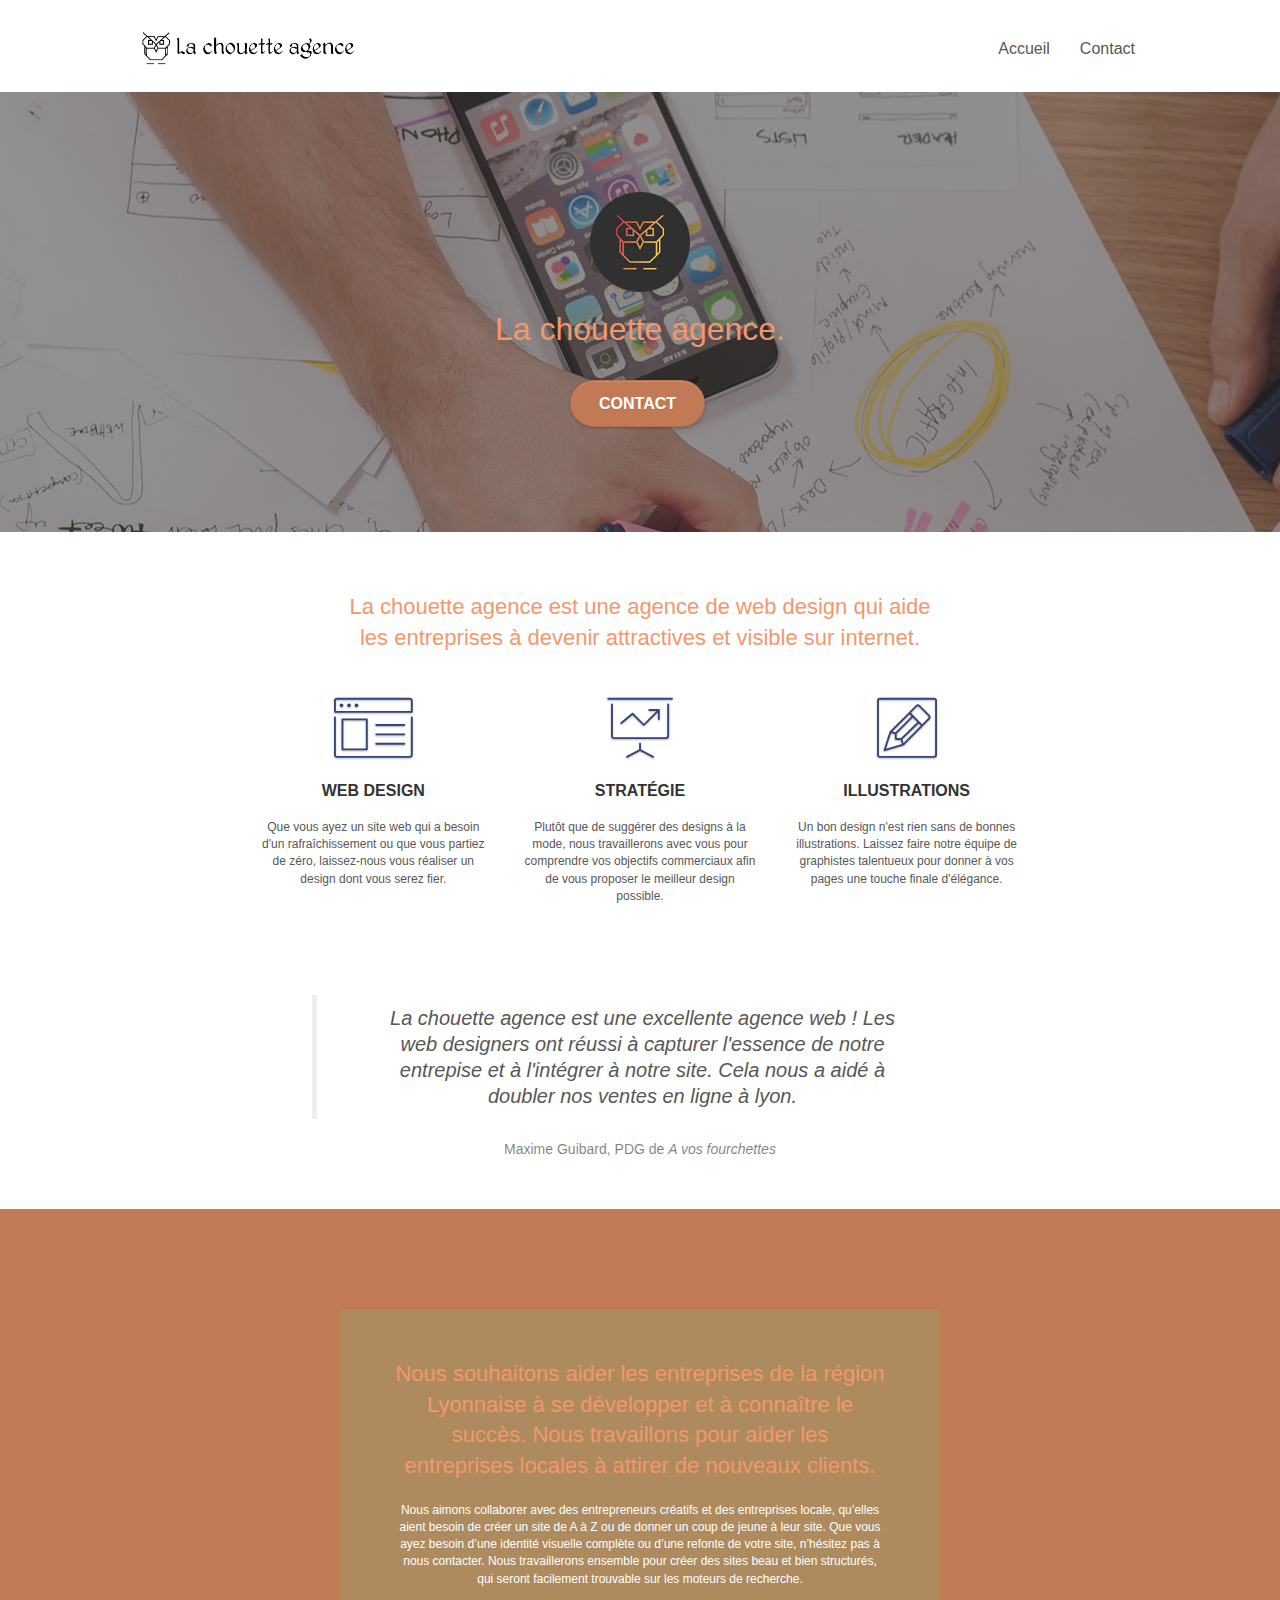
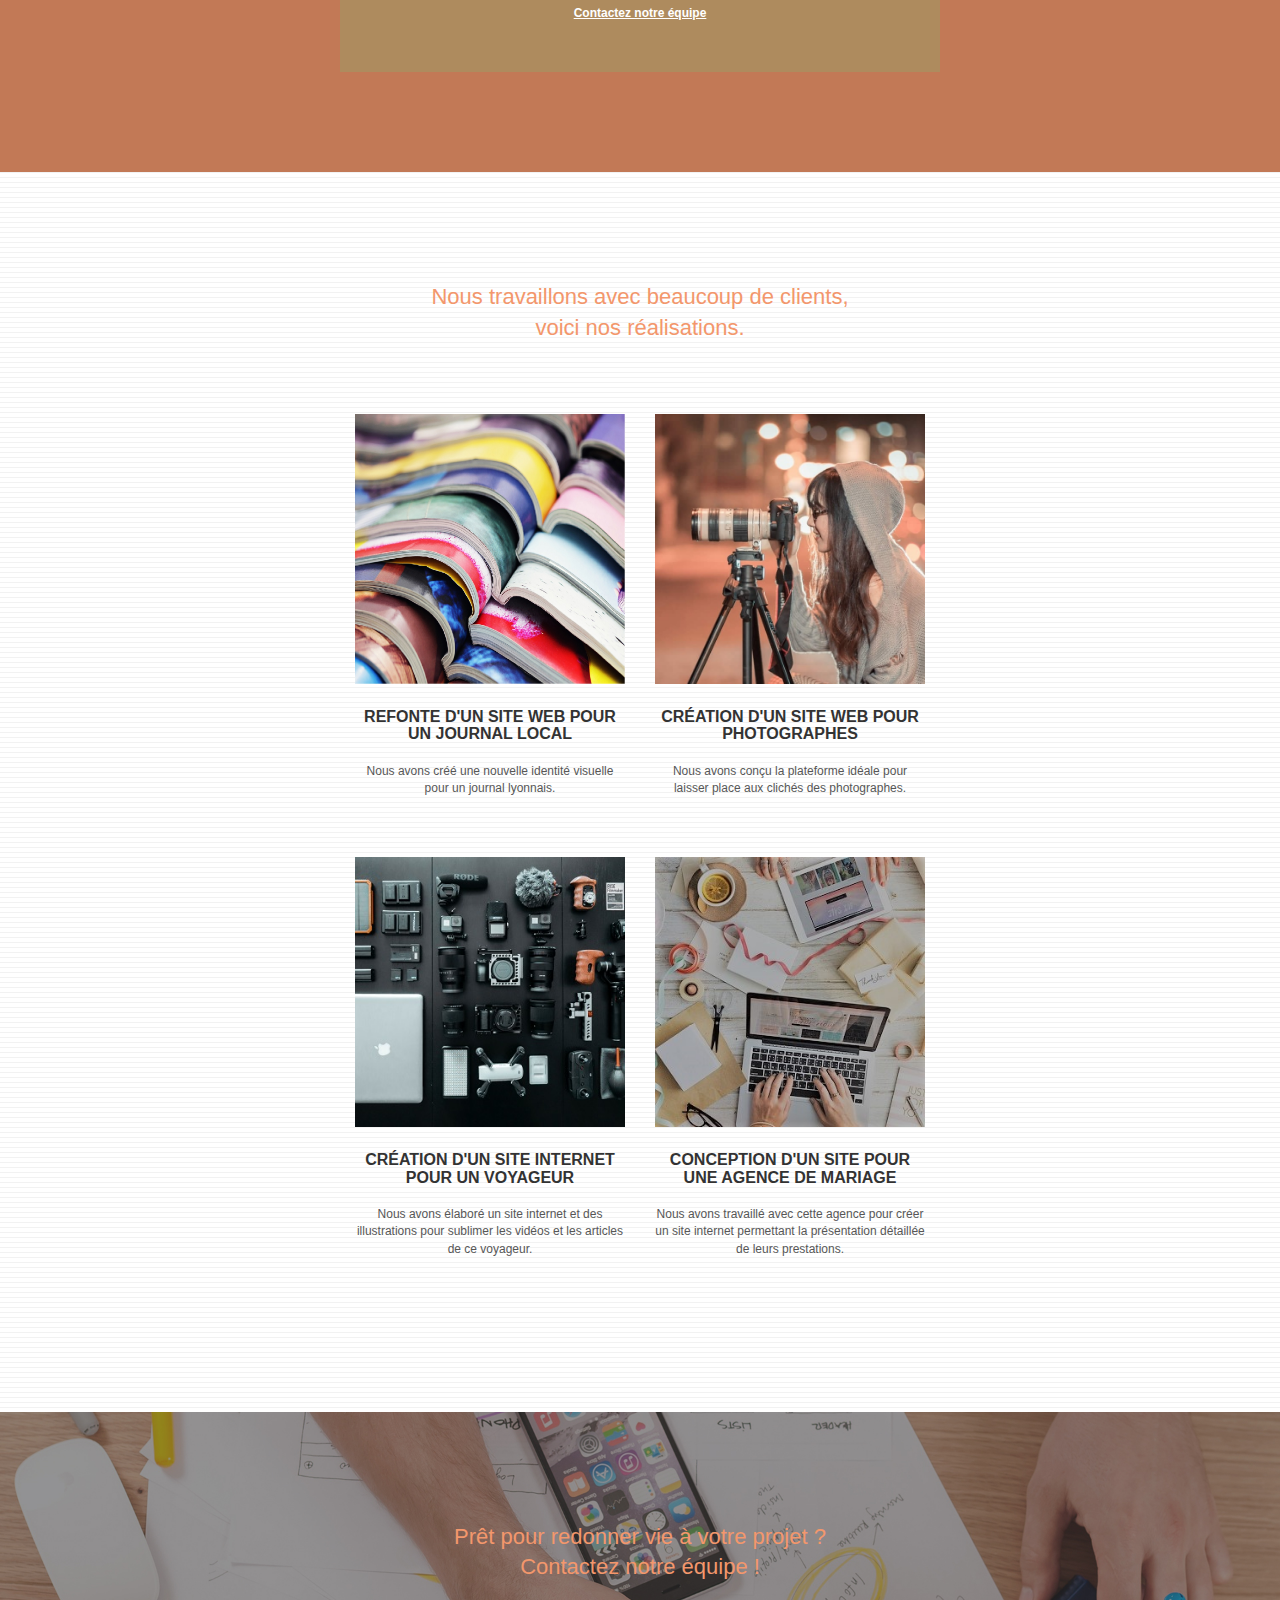
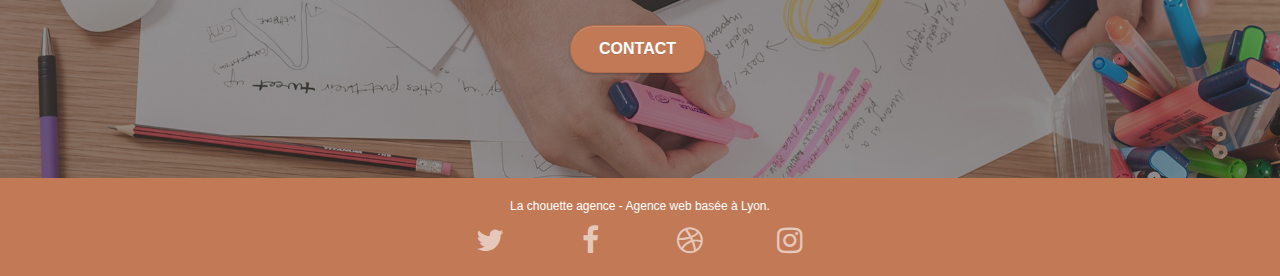
<file: index.html>
<!DOCTYPE html>
<html lang="fr-FR">
  <head>
    <meta charset="utf-8" />
    <meta
      name="description"
      content="La chouette agence : le web design au service des entreprises de Lyon et de sa région. À votre écoute pour développer un site Web performant, vous faire connaître et attirer de nouveaux clients"
    />
    <meta
      name="viewport"
      content="width=device-width, initial-scale=1.0, viewport-fit=cover"
    />
    <link rel="shortcut icon" type="image/png" href="favicon.jpg" />

    <link rel="stylesheet" type="text/css" href="./css/bootstrap.css" />
    <link rel="stylesheet" type="text/css" href="stylemin.css" />
    <link rel="stylesheet" type="text/css" href="./css/font-awesome.css" />
    <link rel="stylesheet" type="text/css" href="./css/et-line.css" />

    <title>La chouette agence: Accueil</title>

    <!-- Analytics -->
    <!-- 
      un test
  -Mettre une langue a la page (Fait)
	-Changement de la balise "title"(fait)
	-Rajouter des balise sémantique (fait)
	-revoir la taille des images par rapport au conteneur(fait)
	-compresser les images via :  ImageOptim, PNGgauntlet, https://compressor.io/.(fait)
	-minifier le css/ Javacripts a voir avec Pierre
	-mettre le js à la fin du html peut améliorer les performances.(fait)
  -vérifier les alt des images.
  -Mots cle pour la Méta descriptions.(fait)
  -vérification W3C(fait)
  -Vérification Css 
  -Delete les attitude Blackhat(fait)
  -Asynch/ defer nos scrips java.(fait)*
-->

    <!-- Analytics END -->
  </head>
  <body>
    <!-- Principal conteneur -->
    <div class="page-container">
      <!-- bloc-0 -->
      <header class="bloc bgc-white l-bloc" id="bloc-0">
        <div class="container bloc-sm">
          <nav class="navbar row">
            <div class="navbar-header">
              <a class="navbar-brand" href="index.html"
                ><img
                  src="img/la-chouette-agence.png"
                  alt="Logo de la chouette agence"
                  height="40"
              /></a>
              <button
                id="nav-toggle"
                type="button"
                class="ui-navbar-toggle navbar-toggle"
                data-toggle="collapse"
                data-target=".navbar-1"
              >
                <span class="sr-only">Toggle navigation</span
                ><span class="icon-bar"></span><span class="icon-bar"></span
                ><span class="icon-bar"></span>
              </button>
            </div>
            <div class="collapse navbar-collapse navbar-1 special-dropdown-nav">
              <ul class="site-navigation nav navbar-nav">
                <li>
                  <a href="index.html">Accueil</a>
                </li>
                <li>
                  <a href="contact.html">Contact</a>
                </li>
              </ul>
            </div>
          </nav>
        </div>
      </header>
      <!-- bloc-0 END -->
      <main>
        <!-- bloc-1-presentation -->
        <div
          class="
            bloc
            bgc-dark-slate-blue
            bg-banniere
            d-bloc
            bg-t-edge
            bloc-bg-texture
            texture-paper
            b-parallax
          "
          id="bloc-1-hero"
        >
          <div class="container bloc-lg">
            <div class="row tight-width-whitespace">
              <div class="col-sm-12">
                <img
                  src="img/logo.png"
                  class="center-block image-resize-mode"
                  width="100"
                  alt="Logo de la chouette agence"
                />
                <h1 class="text-center hero-bloc-text tc-white">
                  La chouette agence.
                </h1>
                <div class="text-center">
                  <a
                    href="contact.html"
                    class="
                      btn btn-lg btn-clean btn-rd
                      cta-hero
                      btn-atomic-tangerine
                    "
                    id="cta-hero"
                    >Contact</a
                  >
                </div>
              </div>
            </div>
          </div>
        </div>
        <!-- bloc-1-presentation END -->

        <!-- bloc-2-services -->
        <section class="bloc bgc-white l-bloc" id="bloc-2-services">
          <div class="container bloc-md">
            <div class="row">
              <div class="col-sm-12 text-center">
                <!-- Anciennement image -->
                <h2 class="mg-md text-center tc-white">
                  La chouette agence est une agence de web design qui aide
                  <br />
                  les entreprises à devenir attractives et visible sur internet.
                </h2>
                <!-- Anciennement image end -->
              </div>
            </div>
            <div class="row voffset-lg med-width-whitespace">
              <div class="col-sm-4">
                <div class="text-center">
                  <span
                    class="
                      et-icon-browser
                      sm-shadow
                      icon-dark-slate-blue
                      icons
                      icon-lg
                    "
                  ></span>
                </div>
                <h3 class="mg-md text-center">Web design</h3>
                <p class="text-center">
                  Que vous ayez un site web qui a besoin d'un rafraîchissement
                  ou que vous partiez de zéro, laissez-nous vous réaliser un
                  design dont vous serez fier.
                </p>
              </div>
              <div class="col-sm-4">
                <div class="text-center">
                  <span
                    class="
                      et-icon-presentation
                      sm-shadow
                      icon-dark-slate-blue
                      icons
                      icon-lg
                    "
                  ></span>
                </div>
                <h3 class="mg-md text-center">Stratégie</h3>
                <p class="text-center">
                  Plutôt que de suggérer des designs à la mode, nous
                  travaillerons avec vous pour comprendre vos objectifs
                  commerciaux afin de vous proposer le meilleur design
                  possible.<br />
                </p>
              </div>
              <div class="col-sm-4">
                <div class="text-center">
                  <span
                    class="
                      et-icon-edit
                      sm-shadow
                      icon-dark-slate-blue
                      icons
                      icon-lg
                    "
                  ></span>
                </div>
                <h3 class="mg-md text-center">Illustrations</h3>
                <p class="text-center">
                  Un bon design n'est rien sans de bonnes illustrations. Laissez
                  faire notre équipe de graphistes talentueux pour donner à vos
                  pages une touche finale d'élégance.
                </p>
              </div>
            </div>
            <div class="row voffset-lg voffset">
              <div class="col-xs-12 col-md-8 col-md-offset-2 text-center">
                <!-- Anciennement image -->
                <figure>
                  <blockquote>
                    <p class="text-center statement-bloc-text">
                      La chouette agence est une excellente agence web ! Les web
                      designers ont réussi à capturer l'essence de notre
                      entrepise et à l'intégrer à notre site. Cela nous a aidé à
                      doubler nos ventes en ligne à lyon.
                    </p>
                  </blockquote>
                  <figcaption>
                    Maxime Guibard, PDG de <cite>A vos fourchettes</cite>
                  </figcaption>
                </figure>
                <!-- Anciennement image end -->
                <!-- <img
                  alt="agence web, agence web paris, web design paris, stratégie web"
                  src="img/citation.png"
                /> -->
              </div>
            </div>
          </div>
        </section>
        <!-- bloc-2-services END -->

        <!-- bloc-3-what-i-do -->
        <section
          class="
            bloc
            tc-white
            bgc-atomic-tangerine
            bg-presentation
            d-bloc
            bloc-bg-texture
            texture-paper
            b-parallax
          "
          id="bloc-3-what-i-do"
        >
          <div class="container bloc-lg">
            <div class="row tight-width-whitespace black-background">
              <div class="col-sm-12">
                <h2 class="mg-md text-center tc-white">
                  Nous souhaitons aider les entreprises de la région Lyonnaise à
                  se développer et à connaître le succès. Nous travaillons pour
                  aider les entreprises locales à attirer de nouveaux
                  clients.<br />
                </h2>
                <p class="text-center white">
                  Nous aimons collaborer avec des entrepreneurs créatifs et des
                  entreprises locale, qu’elles aient besoin de créer un site de
                  A à Z ou de donner un coup de jeune à leur site. Que vous ayez
                  besoin d’une identité visuelle complète ou d’une refonte de
                  votre site, n’hésitez pas à nous contacter. Nous travaillerons
                  ensemble pour créer des sites beau et bien structurés, qui
                  seront facilement trouvable sur les moteurs de recherche.
                  <br />
                  <br /><a class="ltc-white bold-link" href="contact.html"
                    >Contactez notre équipe</a
                  ><br />
                </p>
              </div>
            </div>
          </div>
        </section>
        <!-- bloc-3-what-i-do END -->

        <!-- bloc-4-portfolio -->
        <section
          class="bloc bgc-white bg-lines-h2-bg bg-repeat l-bloc"
          id="bloc-4-portfolio"
        >
          <div class="container bloc-lg">
            <div class="row">
              <div class="col-sm-12 text-center">
                <!-- Anciennement image -->
                <h2 class="mg-md text-center tc-white">
                  Nous travaillons avec beaucoup de clients, <br />
                  voici nos réalisations.
                </h2>
                <!-- Anciennement image end -->
              </div>
            </div>
            <div class="row tight-width-whitespace portfolio-row">
              <div class="col-sm-6">
                <a
                  href="#"
                  data-lightbox="img/1.jpg"
                  data-gallery-id="gallery-1"
                  data-caption="Refonte d'un site web pour un journal local"
                  data-frame="snapshot-lb"
                  ><img
                    src="img/1.jpg"
                    alt="Magasine empilé les uns sur les autres, travaux pour la refonte d'un site web pour un journal local"
                    class="img-responsive portfolio-thumb"
                /></a>
                <h3 class="mg-md text-center">
                  Refonte d'un site web pour un journal local
                </h3>
                <p class="text-center">
                  Nous avons créé une nouvelle identité visuelle pour un journal
                  lyonnais.
                </p>
              </div>
              <div class="col-sm-6">
                <a
                  href="#"
                  data-lightbox="img/2.jpg"
                  data-gallery-id="gallery-1"
                  data-caption="Création d'un site web pour photographes"
                  data-frame="snapshot-lb"
                  ><img
                    src="img/2.jpg"
                    class="img-responsive portfolio-thumb"
                    alt="Une photographes qui shoot, Création d'un site web pour photographes"
                /></a>
                <h3 class="mg-md text-center">
                  Création d'un site web pour photographes
                </h3>
                <p class="text-center">
                  Nous avons conçu la plateforme idéale pour laisser place aux
                  clichés des photographes.
                </p>
              </div>
            </div>
            <div class="row tight-width-whitespace portfolio-row">
              <div class="col-sm-6">
                <a
                  href="#"
                  data-lightbox="img/3.png"
                  data-gallery-id="gallery-1"
                  data-caption="Création d'un site internet pour un voyageur"
                  data-frame="snapshot-lb"
                  ><img
                    src="img/3.png"
                    class="img-responsive portfolio-thumb"
                    alt="Une table remplie d'outil numérique, Création d'un site web pour voyageur"
                /></a>
                <h3 class="mg-md text-center">
                  Création d'un site internet pour un voyageur
                </h3>
                <p class="text-center">
                  Nous avons élaboré un site internet et des illustrations pour
                  sublimer les vidéos et les articles de ce voyageur.
                </p>
              </div>
              <div class="col-sm-6">
                <a
                  href="#"
                  data-lightbox="img/4.png"
                  data-gallery-id="gallery-1"
                  data-caption="Conception d'un site pour une agence de mariage"
                  data-frame="snapshot-lb"
                  ><img
                    src="img/4.png"
                    class="img-responsive portfolio-thumb"
                    alt="Personnage travaillant sur l'organisation d'un mariage, Création d'un site web pour agence de mariage"
                /></a>
                <h3 class="mg-md text-center">
                  Conception d'un site pour une agence de mariage
                </h3>
                <p class="text-center">
                  Nous avons travaillé avec cette agence pour créer un site
                  internet permettant la présentation détaillée de leurs
                  prestations.
                </p>
              </div>
            </div>
          </div>
        </section>
        <!-- bloc-4-portfolio END -->

        <!-- bloc-5-cta -->
        <section
          class="
            bloc
            bgc-dark-slate-blue
            bg-banniere
            d-bloc
            bloc-bg-texture
            texture-paper
          "
          id="bloc-5-cta"
        >
          <div class="container bloc-lg">
            <div class="row">
              <h2 class="mg-md text-center tc-white">
                Prêt pour redonner vie à votre projet ?<br />Contactez notre
                équipe !
              </h2>
              <div class="col-sm-12 text-center">
                <a
                  href="contact.html"
                  class="
                    btn btn-atomic-tangerine btn-clean btn-rd btn-lg
                    cta-hero
                  "
                  >Contact</a
                >
              </div>
            </div>
          </div>
        </section>
        <!-- bloc-5-cta END -->
      </main>

      <!-- Footer - bloc-8 -->
      <footer class="bloc bgc-atomic-tangerine d-bloc" id="bloc-8">
        <div class="container bloc-sm">
          <div class="row">
            <div class="col-sm-12">
              <p class="text-center white">
                La chouette agence - Agence web basée à Lyon.<br />
              </p>
              <div class="row row-no-gutters social">
                <div class="col-sm-3">
                  <div class="text-center">
                    <a class="social" href="index.html"
                      ><span class="fa fa-twitter icon-md"></span
                    ></a>
                  </div>
                </div>
                <div class="col-sm-3">
                  <div class="text-center">
                    <a class="social" href="index.html"
                      ><span class="fa fa-facebook icon-md"></span
                    ></a>
                  </div>
                </div>
                <div class="col-sm-3">
                  <div class="text-center">
                    <a class="social" href="index.html"
                      ><span class="fa fa-dribbble icon-md"></span
                    ></a>
                  </div>
                </div>
                <div class="col-sm-3">
                  <div class="text-center">
                    <a class="social" href="index.html"
                      ><span class="fa fa-instagram icon-md"></span
                    ></a>
                  </div>
                </div>
              </div>
              <div class="row"></div>
            </div>
          </div>
        </div>
      </footer>
      <!-- Footer - bloc-8 END -->
    </div>
    <!-- Principal conteneur END -->
    <!--  conteneur script -->
    <script src="./js/jquery-2.1.0.js"></script>
    <script src="./js/bootstrap.js"></script>
    <script src="./js/blocs.js"></script>
    <script src="./js/jquery.touchSwipe.js" defer></script>
    <script src="./js/gmaps.js"></script>
    <!--  conteneur script END -->
  </body>
</html>
</file>
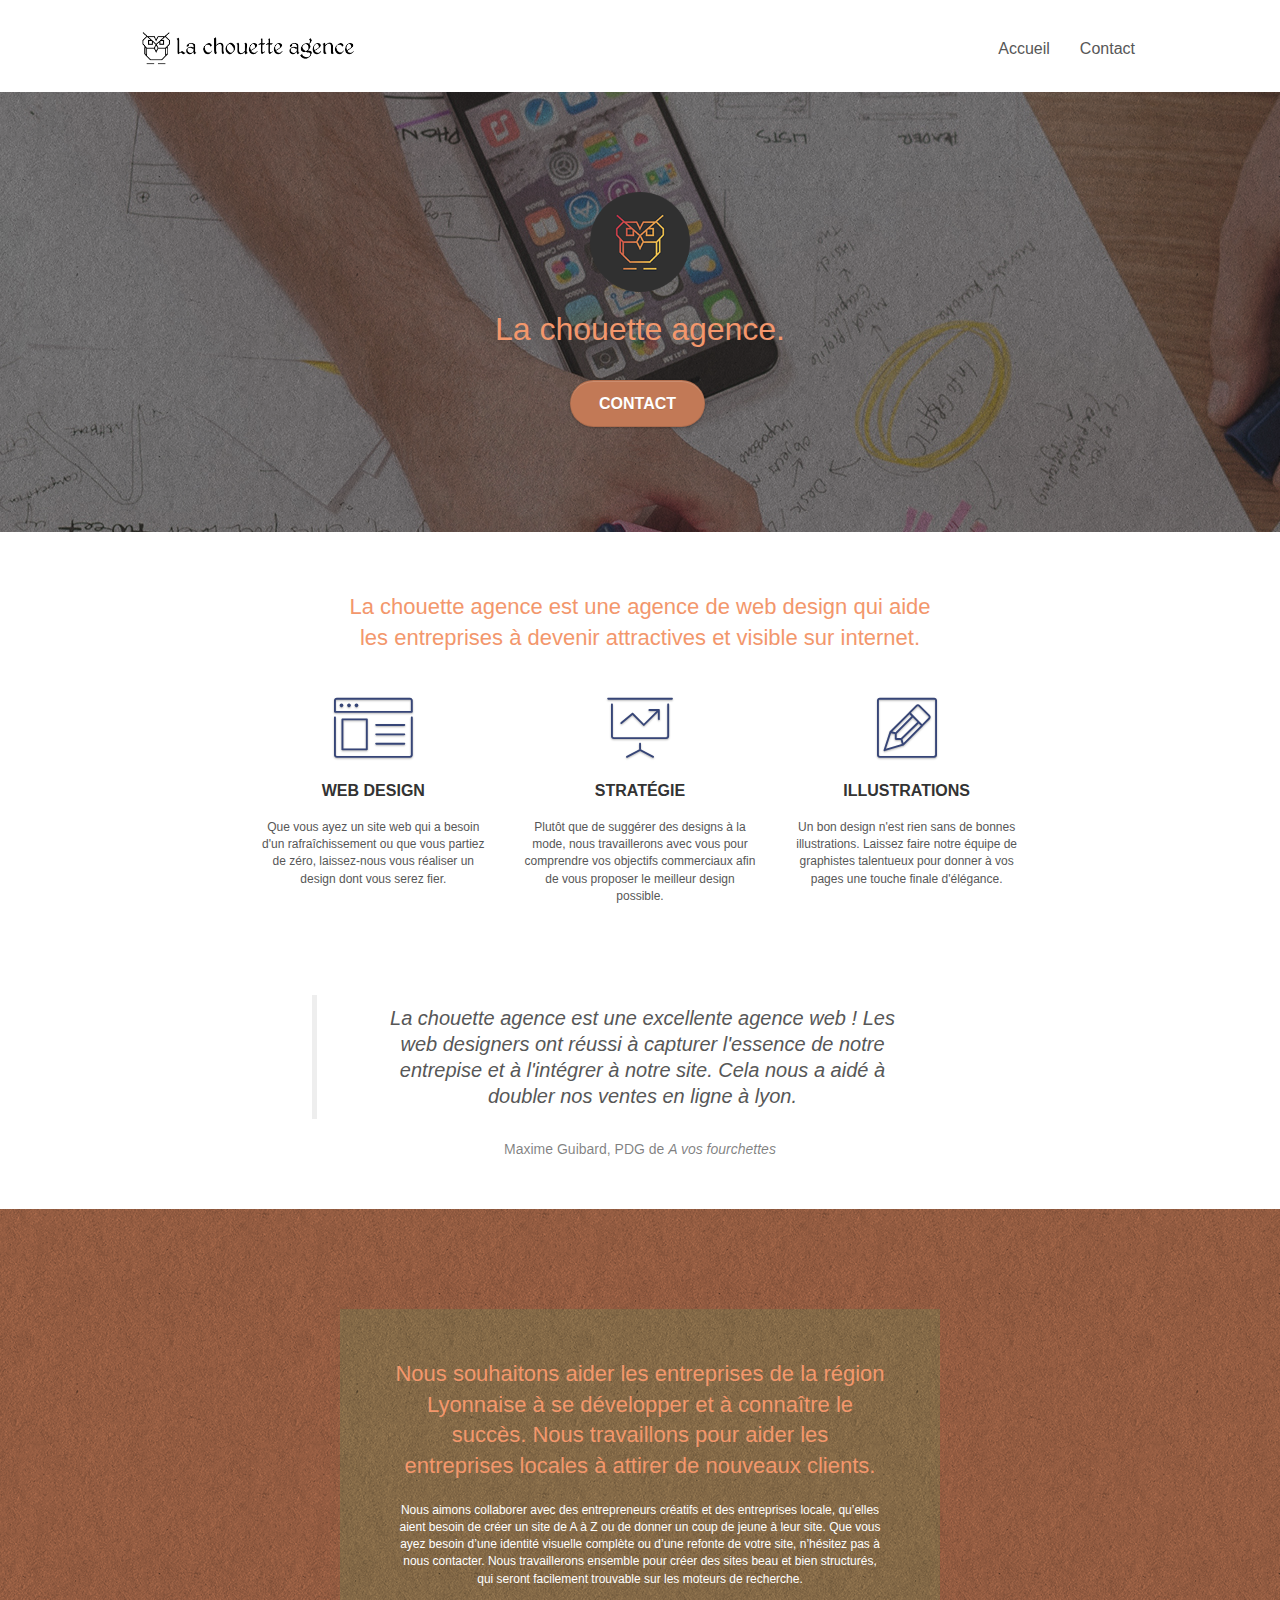
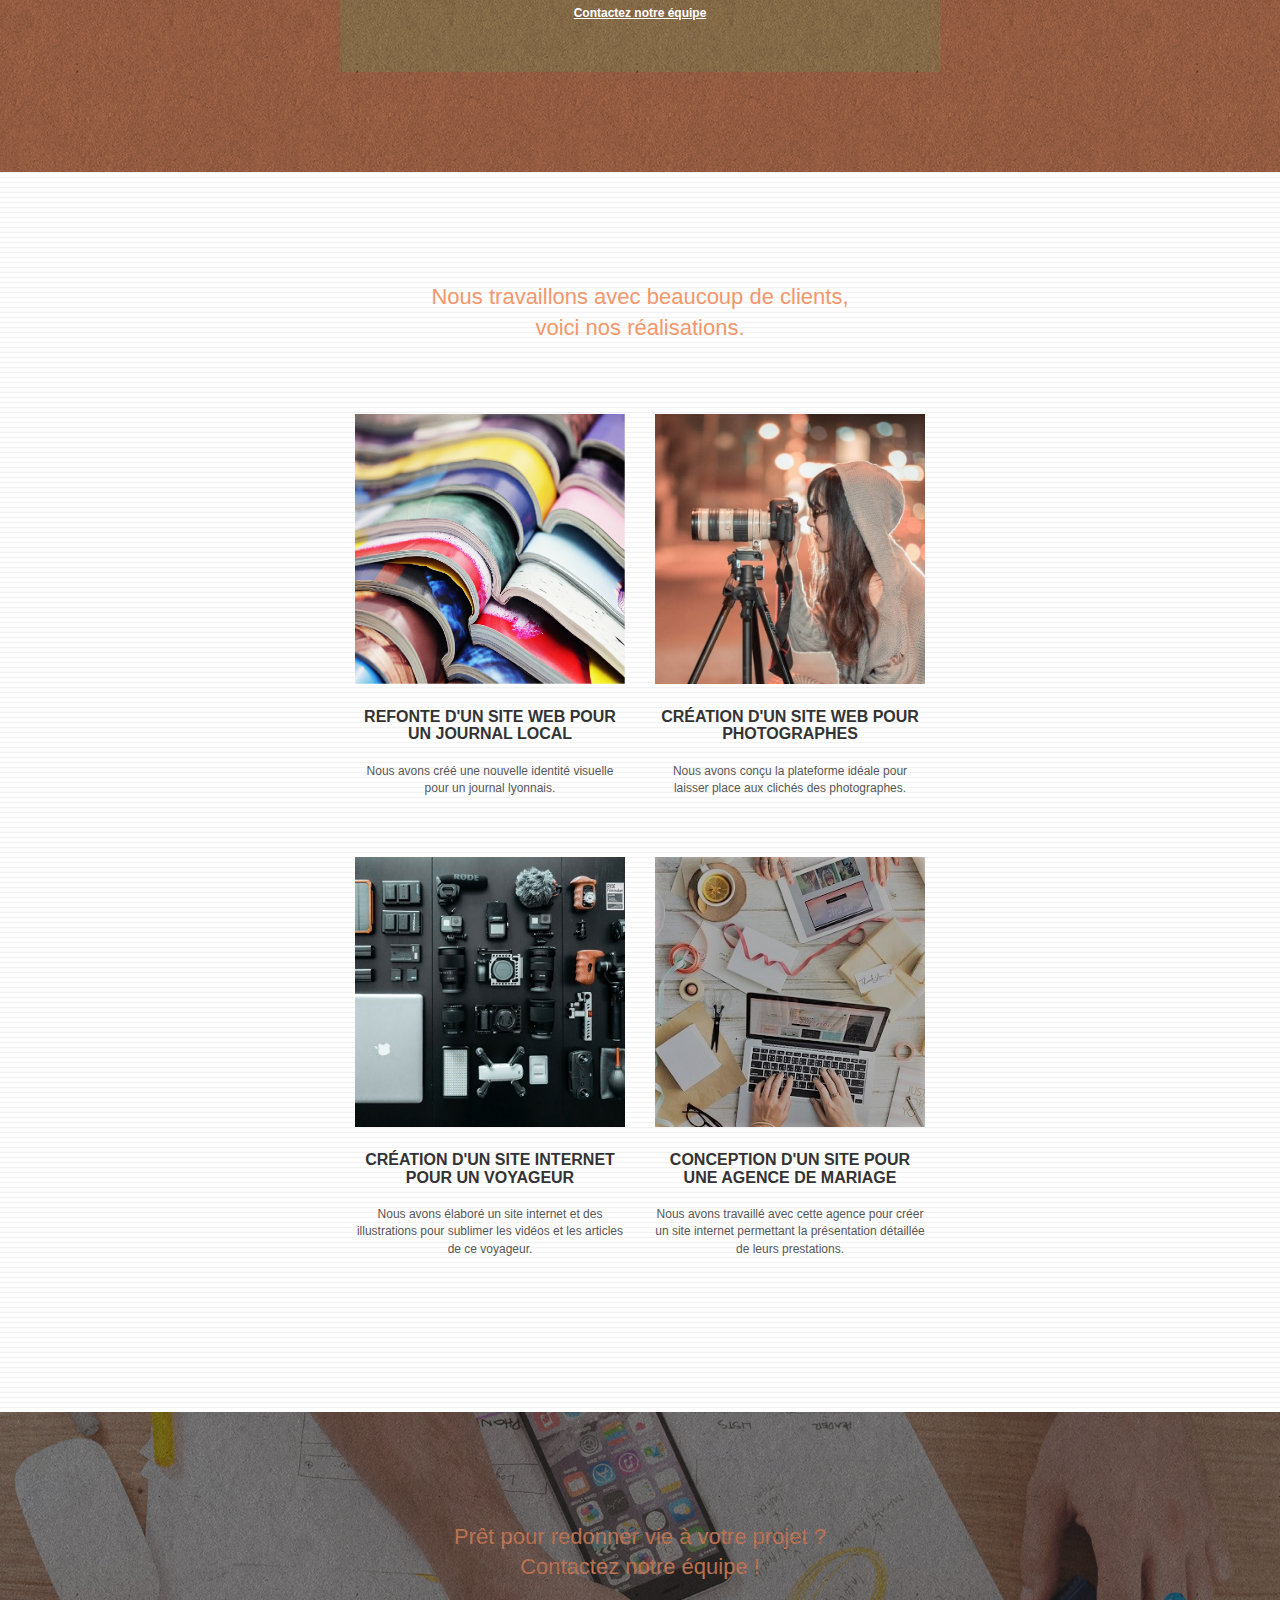
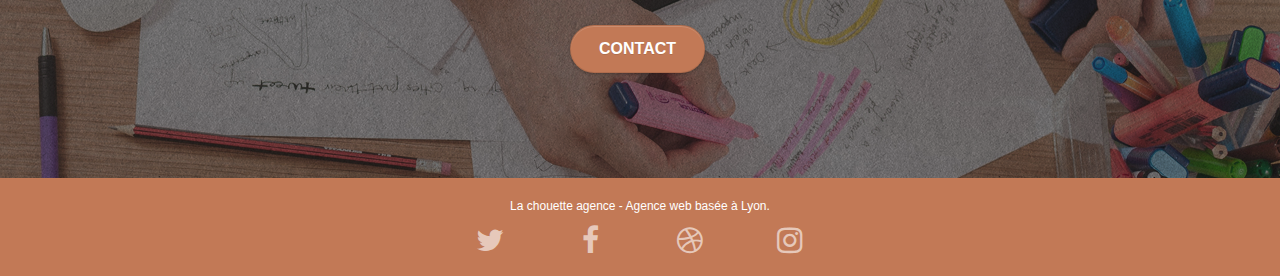
<file: Starting website/index.html>
<!DOCTYPE html>
<html lang="fr-FR">
  <head>
    <meta charset="utf-8" />
    <meta
      name="description"
      content="La chouette agence : le web design au service des entreprises de Lyon et de sa région. À votre écoute pour développer un site Web performant, vous faire connaître et attirer de nouveaux clients"
    />
    <meta
      name="viewport"
      content="width=device-width, initial-scale=1.0, viewport-fit=cover"
    />
    <link rel="shortcut icon" type="image/png" href="favicon.jpg" />

    <link rel="stylesheet" type="text/css" href="./css/bootstrap.css" />
    <link rel="stylesheet" type="text/css" href="stylemin.css" />
    <link rel="stylesheet" type="text/css" href="./css/font-awesome.css" />
    <link rel="stylesheet" type="text/css" href="./css/et-line.css" />

    <title>La chouette agence: Accueil</title>

    <!-- Analytics -->
    <!-- 
      un test
  -Mettre une langue a la page (Fait)
	-Changement de la balise "title"(fait)
	-Rajouter des balise sémantique (fait)
	-revoir la taille des images par rapport au conteneur(fait)
	-compresser les images via :  ImageOptim, PNGgauntlet, https://compressor.io/.(fait)
	-minifier le css/ Javacripts a voir avec Pierre
	-mettre le js à la fin du html peut améliorer les performances.(fait)
  -vérifier les alt des images.
  -Mots cle pour la Méta descriptions.(fait)
  -vérification W3C(fait)
  -Vérification Css 
  -Delete les attitude Blackhat(fait)
  -Asynch/ defer nos scrips java.(fait)*
-->

    <!-- Analytics END -->
  </head>
  <body>
    <!-- Principal conteneur -->
    <div class="page-container">
      <!-- bloc-0 -->
      <header class="bloc bgc-white l-bloc" id="bloc-0">
        <div class="container bloc-sm">
          <nav class="navbar row">
            <div class="navbar-header">
              <a class="navbar-brand" href="index.html"
                ><img
                  src="img/la-chouette-agence.png"
                  alt="Logo de la chouette agence"
                  height="40"
              /></a>
              <button
                id="nav-toggle"
                type="button"
                class="ui-navbar-toggle navbar-toggle"
                data-toggle="collapse"
                data-target=".navbar-1"
              >
                <span class="sr-only">Toggle navigation</span
                ><span class="icon-bar"></span><span class="icon-bar"></span
                ><span class="icon-bar"></span>
              </button>
            </div>
            <div class="collapse navbar-collapse navbar-1 special-dropdown-nav">
              <ul class="site-navigation nav navbar-nav">
                <li>
                  <a href="index.html">Accueil</a>
                </li>
                <li>
                  <a href="page2.html">Contact</a>
                </li>
              </ul>
            </div>
          </nav>
        </div>
      </header>
      <!-- bloc-0 END -->
      <main>
        <!-- bloc-1-presentation -->
        <div
          class="
            bloc
            bgc-dark-slate-blue
            bg-banniere
            d-bloc
            bg-t-edge
            bloc-bg-texture
            texture-paper
            b-parallax
          "
          id="bloc-1-hero"
        >
          <div class="container bloc-lg">
            <div class="row tight-width-whitespace">
              <div class="col-sm-12">
                <img
                  src="img/logo.png"
                  class="center-block image-resize-mode"
                  width="100"
                  alt="Logo de la chouette agence"
                />
                <h1 class="text-center hero-bloc-text tc-white">
                  La chouette agence.
                </h1>
                <div class="text-center">
                  <a
                    href="page2.html"
                    class="
                      btn btn-lg btn-clean btn-rd
                      cta-hero
                      btn-atomic-tangerine
                    "
                    id="cta-hero"
                    >Contact</a
                  >
                </div>
              </div>
            </div>
          </div>
        </div>
        <!-- bloc-1-presentation END -->

        <!-- bloc-2-services -->
        <section class="bloc bgc-white l-bloc" id="bloc-2-services">
          <div class="container bloc-md">
            <div class="row">
              <div class="col-sm-12 text-center">
                <!-- Anciennement image -->
                <h2 class="mg-md text-center tc-white">
                  La chouette agence est une agence de web design qui aide
                  <br />
                  les entreprises à devenir attractives et visible sur internet.
                </h2>
                <!-- Anciennement image end -->
              </div>
            </div>
            <div class="row voffset-lg med-width-whitespace">
              <div class="col-sm-4">
                <div class="text-center">
                  <span
                    class="
                      et-icon-browser
                      sm-shadow
                      icon-dark-slate-blue
                      icons
                      icon-lg
                    "
                  ></span>
                </div>
                <h3 class="mg-md text-center">Web design</h3>
                <p class="text-center">
                  Que vous ayez un site web qui a besoin d'un rafraîchissement
                  ou que vous partiez de zéro, laissez-nous vous réaliser un
                  design dont vous serez fier.
                </p>
              </div>
              <div class="col-sm-4">
                <div class="text-center">
                  <span
                    class="
                      et-icon-presentation
                      sm-shadow
                      icon-dark-slate-blue
                      icons
                      icon-lg
                    "
                  ></span>
                </div>
                <h3 class="mg-md text-center">Stratégie</h3>
                <p class="text-center">
                  Plutôt que de suggérer des designs à la mode, nous
                  travaillerons avec vous pour comprendre vos objectifs
                  commerciaux afin de vous proposer le meilleur design
                  possible.<br />
                </p>
              </div>
              <div class="col-sm-4">
                <div class="text-center">
                  <span
                    class="
                      et-icon-edit
                      sm-shadow
                      icon-dark-slate-blue
                      icons
                      icon-lg
                    "
                  ></span>
                </div>
                <h3 class="mg-md text-center">Illustrations</h3>
                <p class="text-center">
                  Un bon design n'est rien sans de bonnes illustrations. Laissez
                  faire notre équipe de graphistes talentueux pour donner à vos
                  pages une touche finale d'élégance.
                </p>
              </div>
            </div>
            <div class="row voffset-lg voffset">
              <div class="col-xs-12 col-md-8 col-md-offset-2 text-center">
                <!-- Anciennement image -->
                <figure>
                  <blockquote>
                    <p class="text-center statement-bloc-text">
                      La chouette agence est une excellente agence web ! Les web
                      designers ont réussi à capturer l'essence de notre
                      entrepise et à l'intégrer à notre site. Cela nous a aidé à
                      doubler nos ventes en ligne à lyon.
                    </p>
                  </blockquote>
                  <figcaption>
                    Maxime Guibard, PDG de <cite>A vos fourchettes</cite>
                  </figcaption>
                </figure>
                <!-- Anciennement image end -->
                <!-- <img
                  alt="agence web, agence web paris, web design paris, stratégie web"
                  src="img/citation.png"
                /> -->
              </div>
            </div>
          </div>
        </section>
        <!-- bloc-2-services END -->

        <!-- bloc-3-what-i-do -->
        <section
          class="
            bloc
            tc-white
            bgc-atomic-tangerine
            bg-presentation
            d-bloc
            bloc-bg-texture
            texture-paper
            b-parallax
          "
          id="bloc-3-what-i-do"
        >
          <div class="container bloc-lg">
            <div class="row tight-width-whitespace black-background">
              <div class="col-sm-12">
                <h2 class="mg-md text-center tc-white">
                  Nous souhaitons aider les entreprises de la région Lyonnaise à
                  se développer et à connaître le succès. Nous travaillons pour
                  aider les entreprises locales à attirer de nouveaux
                  clients.<br />
                </h2>
                <p class="text-center white">
                  Nous aimons collaborer avec des entrepreneurs créatifs et des
                  entreprises locale, qu’elles aient besoin de créer un site de
                  A à Z ou de donner un coup de jeune à leur site. Que vous ayez
                  besoin d’une identité visuelle complète ou d’une refonte de
                  votre site, n’hésitez pas à nous contacter. Nous travaillerons
                  ensemble pour créer des sites beau et bien structurés, qui
                  seront facilement trouvable sur les moteurs de recherche.
                  <br />
                  <br /><a class="ltc-white bold-link" href="page2.html"
                    >Contactez notre équipe</a
                  ><br />
                </p>
              </div>
            </div>
          </div>
        </section>
        <!-- bloc-3-what-i-do END -->

        <!-- bloc-4-portfolio -->
        <section
          class="bloc bgc-white bg-lines-h2-bg bg-repeat l-bloc"
          id="bloc-4-portfolio"
        >
          <div class="container bloc-lg">
            <div class="row">
              <div class="col-sm-12 text-center">
                <!-- Anciennement image -->
                <h2 class="mg-md text-center tc-white">
                  Nous travaillons avec beaucoup de clients, <br />
                  voici nos réalisations.
                </h2>
                <!-- Anciennement image end -->
              </div>
            </div>
            <div class="row tight-width-whitespace portfolio-row">
              <div class="col-sm-6">
                <a
                  href="#"
                  data-lightbox="img/1.jpg"
                  data-gallery-id="gallery-1"
                  data-caption="Refonte d'un site web pour un journal local"
                  data-frame="snapshot-lb"
                  ><img
                    src="img/1.jpg"
                    alt="Magasine empilé les uns sur les autres, travaux pour la refonte d'un site web pour un journal local"
                    class="img-responsive portfolio-thumb"
                /></a>
                <h3 class="mg-md text-center">
                  Refonte d'un site web pour un journal local
                </h3>
                <p class="text-center">
                  Nous avons créé une nouvelle identité visuelle pour un journal
                  lyonnais.
                </p>
              </div>
              <div class="col-sm-6">
                <a
                  href="#"
                  data-lightbox="img/2.jpg"
                  data-gallery-id="gallery-1"
                  data-caption="Création d'un site web pour photographes"
                  data-frame="snapshot-lb"
                  ><img
                    src="img/2.jpg"
                    class="img-responsive portfolio-thumb"
                    alt="Une photographes qui shoot, Création d'un site web pour photographes"
                /></a>
                <h3 class="mg-md text-center">
                  Création d'un site web pour photographes
                </h3>
                <p class="text-center">
                  Nous avons conçu la plateforme idéale pour laisser place aux
                  clichés des photographes.
                </p>
              </div>
            </div>
            <div class="row tight-width-whitespace portfolio-row">
              <div class="col-sm-6">
                <a
                  href="#"
                  data-lightbox="img/3.png"
                  data-gallery-id="gallery-1"
                  data-caption="Création d'un site internet pour un voyageur"
                  data-frame="snapshot-lb"
                  ><img
                    src="img/3.png"
                    class="img-responsive portfolio-thumb"
                    alt="Une table remplie d'outil numérique, Création d'un site web pour voyageur"
                /></a>
                <h3 class="mg-md text-center">
                  Création d'un site internet pour un voyageur
                </h3>
                <p class="text-center">
                  Nous avons élaboré un site internet et des illustrations pour
                  sublimer les vidéos et les articles de ce voyageur.
                </p>
              </div>
              <div class="col-sm-6">
                <a
                  href="#"
                  data-lightbox="img/4.png"
                  data-gallery-id="gallery-1"
                  data-caption="Conception d'un site pour une agence de mariage"
                  data-frame="snapshot-lb"
                  ><img
                    src="img/4.png"
                    class="img-responsive portfolio-thumb"
                    alt="Personnage travaillant sur l'organisation d'un mariage, Création d'un site web pour agence de mariage"
                /></a>
                <h3 class="mg-md text-center">
                  Conception d'un site pour une agence de mariage
                </h3>
                <p class="text-center">
                  Nous avons travaillé avec cette agence pour créer un site
                  internet permettant la présentation détaillée de leurs
                  prestations.
                </p>
              </div>
            </div>
          </div>
        </section>
        <!-- bloc-4-portfolio END -->

        <!-- bloc-5-cta -->
        <section
          class="
            bloc
            bgc-dark-slate-blue
            bg-banniere
            d-bloc
            bloc-bg-texture
            texture-paper
          "
          id="bloc-5-cta"
        >
          <div class="container bloc-lg">
            <div class="row">
              <h2 class="mg-md text-center tc-white">
                Prêt pour redonner vie à votre projet ?<br />Contactez notre
                équipe !
              </h2>
              <div class="col-sm-12 text-center">
                <a
                  href="page2.html"
                  class="
                    btn btn-atomic-tangerine btn-clean btn-rd btn-lg
                    cta-hero
                  "
                  >Contact</a
                >
              </div>
            </div>
          </div>
        </section>
        <!-- bloc-5-cta END -->
      </main>

      <!-- Footer - bloc-8 -->
      <footer class="bloc bgc-atomic-tangerine d-bloc" id="bloc-8">
        <div class="container bloc-sm">
          <div class="row">
            <div class="col-sm-12">
              <p class="text-center white">
                La chouette agence - Agence web basée à Lyon.<br />
              </p>
              <div class="row row-no-gutters social">
                <div class="col-sm-3">
                  <div class="text-center">
                    <a class="social" href="index.html"
                      ><span class="fa fa-twitter icon-md"></span
                    ></a>
                  </div>
                </div>
                <div class="col-sm-3">
                  <div class="text-center">
                    <a class="social" href="index.html"
                      ><span class="fa fa-facebook icon-md"></span
                    ></a>
                  </div>
                </div>
                <div class="col-sm-3">
                  <div class="text-center">
                    <a class="social" href="index.html"
                      ><span class="fa fa-dribbble icon-md"></span
                    ></a>
                  </div>
                </div>
                <div class="col-sm-3">
                  <div class="text-center">
                    <a class="social" href="index.html"
                      ><span class="fa fa-instagram icon-md"></span
                    ></a>
                  </div>
                </div>
              </div>
              <div class="row"></div>
            </div>
          </div>
        </div>
      </footer>
      <!-- Footer - bloc-8 END -->
    </div>
    <!-- Principal conteneur END -->
    <!--  conteneur script -->
    <script src="./js/jquery-2.1.0.js"></script>
    <script src="./js/bootstrap.js"></script>
    <script src="./js/blocs.js"></script>
    <script src="./js/jquery.touchSwipe.js" defer></script>
    <script src="./js/gmaps.js"></script>
    <!--  conteneur script END -->
  </body>
</html>
</file>
<file: stylemin.css>
body{margin:0;padding:0;background:#fff;overflow-x:hidden;-webkit-font-smoothing:antialiased;-moz-osx-font-smoothing:grayscale}a,button{transition:all 0.3s ease-in-out;outline:none!important}a:hover{text-decoration:none;cursor:pointer}#page-loading-blocs-notifaction{position:fixed;top:0;bottom:0;width:100%;z-index:100000;background:#fff url(img/pageload-spinner.gif) no-repeat center center}.bloc{width:100%;clear:both;background:50% 50% no-repeat;padding:0 50px;-webkit-background-size:cover;-moz-background-size:cover;-o-background-size:cover;background-size:cover;position:relative}.bloc .container{padding-left:0;padding-right:0}.bloc-lg{padding:100px 50px}.bloc-md{padding:50px}.bloc-sm{padding:20px 50px}.bg-center,.bg-l-edge,.bg-r-edge,.bg-t-edge,.bg-b-edge,.bg-tl-edge,.bg-bl-edge,.bg-tr-edge,.bg-br-edge,.bg-repeat{-webkit-background-size:auto!important;-moz-background-size:auto!important;-o-background-size:auto!important;background-size:auto!important}.bg-repeat{background:repeat}.bg-t-edge{background:top no-repeat}.bloc-bg-texture::before{content:"";background-size:2px 2px;position:absolute;top:0;bottom:0;left:0;right:0}.texture-paper::before{background-size:280px 280px}.b-parallax{background-attachment:fixed}.d-bloc{color:rgba(255,255,255,.7)}.d-bloc button:hover{color:rgba(255,255,255,.9)}.d-bloc .icon-round,.d-bloc .icon-square,.d-bloc .icon-rounded,.d-bloc .icon-semi-rounded-a,.d-bloc .icon-semi-rounded-b{border-color:rgba(255,255,255,.9)}.d-bloc .divider-h span{border-color:rgba(255,255,255,.2)}.d-bloc .a-btn,.d-bloc .navbar a,.d-bloc .navbar-brand,.d-bloc a .icon-sm,.d-bloc a .icon-md,.d-bloc a .icon-lg,.d-bloc a .icon-xl,.d-bloc h1 a,.d-bloc h2 a,.d-bloc h3 a,.d-bloc h4 a,.d-bloc h5 a,.d-bloc h6 a,.d-bloc p a{color:rgba(255,255,255,.6)}.d-bloc .a-btn:hover,.d-bloc .navbar a:hover,.d-bloc .navbar-brand:hover,.d-bloc a:hover .icon-sm,.d-bloc a:hover .icon-md,.d-bloc a:hover .icon-lg,.d-bloc a:hover .icon-xl,.d-bloc h1 a:hover,.d-bloc h2 a:hover,.d-bloc h3 a:hover,.d-bloc h4 a:hover,.d-bloc h5 a:hover,.d-bloc h6 a:hover,.d-bloc p a:hover{color:rgba(255,255,255,1)}.d-bloc .navbar-toggle .icon-bar{background:rgba(255,255,255,1)}.d-bloc .btn-wire,.d-bloc .btn-wire:hover{color:rgba(255,255,255,1);border-color:rgba(255,255,255,1)}.d-bloc .panel{color:rgba(0,0,0,.5)}.d-bloc .panel button:hover{color:rgba(0,0,0,.7)}.d-bloc .panel icon{border-color:rgba(0,0,0,.7)}.d-bloc .panel .divider-h span{border-color:rgba(0,0,0,.1)}.d-bloc .panel .a-btn{color:rgba(0,0,0,.6)}.d-bloc .panel .a-btn:hover{color:rgba(0,0,0,1)}.d-bloc .panel .btn-wire,.d-bloc .panel .btn-wire:hover{color:rgba(0,0,0,.7);border-color:rgba(0,0,0,.3)}.d-bloc .panel,.l-bloc{color:rgba(0,0,0,.5)}.d-bloc .panel button:hover,.l-bloc button:hover{color:rgba(0,0,0,.7)}.l-bloc .icon-round,.l-bloc .icon-square,.l-bloc .icon-rounded,.l-bloc .icon-semi-rounded-a,.l-bloc .icon-semi-rounded-b{border-color:rgba(0,0,0,.7)}.d-bloc .panel .divider-h span,.l-bloc .divider-h span{border-color:rgba(0,0,0,.1)}.d-bloc .panel .a-btn,.l-bloc .a-btn,.l-bloc .navbar a,.l-bloc .navbar-brand,.l-bloc a .icon-sm,.l-bloc a .icon-md,.l-bloc a .icon-lg,.l-bloc a .icon-xl,.l-bloc h1 a,.l-bloc h2 a,.l-bloc h3 a,.l-bloc h4 a,.l-bloc h5 a,.l-bloc h6 a,.l-bloc p a{color:rgba(0,0,0,.6)}.d-bloc .panel .a-btn:hover,.l-bloc .a-btn:hover,.l-bloc .navbar a:hover,.l-bloc .navbar-brand:hover,.l-bloc a:hover .icon-sm,.l-bloc a:hover .icon-md,.l-bloc a:hover .icon-lg,.l-bloc a:hover .icon-xl,.l-bloc h1 a:hover,.l-bloc h2 a:hover,.l-bloc h3 a:hover,.l-bloc h4 a:hover,.l-bloc h5 a:hover,.l-bloc h6 a:hover,.l-bloc p a:hover{color:rgba(0,0,0,1)}.l-bloc .navbar-toggle .icon-bar{color:rgba(0,0,0,.6)}.d-bloc .panel .btn-wire,.d-bloc .panel .btn-wire:hover,.l-bloc .btn-wire,.l-bloc .btn-wire:hover{color:rgba(0,0,0,.7);border-color:rgba(0,0,0,.3)}.voffset{margin-top:30px}.voffset-lg{margin-top:80px}.row-no-gutters{margin-right:0;margin-left:0}.row.row-no-gutters>[class^="col-"],.row.row-no-gutters>[class*=" col-"]{padding-right:0;padding-left:0}#bloc-1-hero h1{font-size:32px}.navbar{margin-bottom:0;z-index:1}.navbar-brand{height:auto;padding:3px 15px;font-size:25px;font-weight:400;font-weight:600;line-height:44px}.navbar-brand img{max-height:200px;margin:0 5px 0 0;display:inline}.navbar-brand img[src$="svg"]{min-width:100px}.nav-center .navbar-brand img{margin:0}.navbar .nav{padding-top:2px;margin-right:-16px;float:right;z-index:1}.nav>li{float:left;margin-top:4px;font-size:16px}.navbar-nav .open .dropdown-menu>li>a{text-align:inherit}.nav>li a:hover,.nav>li a:focus{background:transparent}.navbar-toggle{margin:10px 10px 0 0;border:0}.navbar-toggle:hover{background:transparent!important}.navbar-toggle .icon-bar{background-color:rgba(0,0,0,.5);width:26px}.nav-invert .navbar .nav{float:left}.nav-invert .navbar-header,.nav-invert .navbar-brand{float:right;position:relative;z-index:2}@media (min-width:768px){.site-navigation{position:absolute;top:50%;right:20px;transform:translate(0,-50%);-webkit-transform:translateY(-50%)}.nav>li .dropdown-menu a,.nav>li .dropdown-menu a:hover{color:#484848}.nav-invert .site-navigation{left:0;right:0}.nav-center{text-align:center}.nav-center .navbar-header{width:100%}.nav-center .navbar-header,.nav-center .navbar-brand,.nav-center .nav>li{float:none;display:inline-block}.nav-center .site-navigation{position:relative;width:100%;right:0;margin-right:0;margin-top:20px}.nav-center.mini-nav .navbar-toggle{float:none;margin:10px auto 0}}.nav>li>.dropdown a{background:none!important;display:block;padding:14px 15px}nav .caret{margin:0 5px}.dropdown-menu .dropdown-menu{top:-8px;left:100%}.dropdown-menu .dropmenu-flow-right{top:100%;left:0;margin-left:-1px;border-top-left-radius:0;border-top-right-radius:0}.dropdown-menu .dropdown span{border:4px solid #000;border-top-color:transparent;border-right-color:transparent;border-bottom-color:transparent;margin:6px -5px 0 0!important;float:right}.mg-md{margin-top:10px;margin-bottom:20px}.mg-lg{margin-top:10px;margin-bottom:40px}.btn{margin:0 5px 5px 0}.btn.pull-right{margin:0 0 5px 5px}.btn-d,.btn-d:hover,.btn-d:focus{color:#fff;background:rgba(0,0,0,.3)}button{outline:none!important}.btn-rd{border-radius:40px}.btn-clean{border:1px solid rgba(0,0,0,.08);border-bottom-color:rgba(0,0,0,.1);text-shadow:0 1px 0 rgba(0,0,1,.1);box-shadow:0 1px 3px rgba(0,0,1,.25),inset 0 1px 0 0 rgba(255,255,255,.15)}.icon-md{font-size:30px!important}.icon-lg{font-size:60px!important}.sm-shadow{text-shadow:0 1px 2px rgba(0,0,0,.3)}.panel-sq,.panel-sq .panel-heading,.panel-sq .panel-footer{border-radius:0}.panel-rd{border-radius:30px}.panel-rd .panel-heading{border-radius:29px 29px 0 0}.panel-rd .panel-footer{border-radius:0 0 29px 29px}.form-control{border-color:rgba(0,0,0,.1);box-shadow:none}.scrollToTop{width:40px;height:40px;position:fixed;bottom:20px;right:20px;opacity:0;z-index:500;transition:all 0.3s ease-in-out}.scrollToTop span{margin-top:6px}.showScrollTop{font-size:14px;opacity:1}a[data-lightbox]{position:relative;display:block;text-align:center}a[data-lightbox]:hover::before{content:"+";font-family:"HelveticaNeue-Light","Helvetica Neue Light","Helvetica Neue",Helvetica,Arial;font-size:32px;width:50px;height:50px;margin-left:-25px;border-radius:50%;background:rgba(0,0,0,.6);color:#fff;font-weight:100;z-index:1;position:absolute;top:50%;transform:translateY(-50%);-webkit-transform:translateY(-50%)}a[data-lightbox]:hover img{opacity:.6;-webkit-animation-fill-mode:none;animation-fill-mode:none}#lightbox-modal{display:flex;align-items:center}#lightbox-modal .modal-dialog{width:90%;max-width:900px;margin:0 auto 0}#lightbox-modal .modal-dialog img{max-height:90vh;margin:0 auto}.lightbox-caption{padding:20px;color:#fff;background:rgba(0,0,0,.5);position:absolute;left:15px;right:15px;bottom:5px}.close-lightbox{color:#fff;font-size:30px;position:absolute;top:20px;right:20px;z-index:20;background:rgba(0,0,0,.5);border:none;line-height:30px;padding:0 9px 5px;opacity:.3}.close-lightbox:hover,.next-lightbox:hover,.prev-lightbox:hover{opacity:1;color:#fff}.next-lightbox,.prev-lightbox{font-size:20px;color:rgba(255,255,255,.9);background:rgba(0,0,0,.5);transition:all 0.2s ease-in-out;position:absolute;top:45%;z-index:1;opacity:.4}.next-lightbox{padding:6px 8px 1px 13px;right:25px}.prev-lightbox{padding:6px 13px 1px 10px;left:25px}.snapshot-lb .modal-body{padding-bottom:45px}.snapshot-lb .lightbox-caption{padding:0;color:rgba(0,0,0,.5);background:none}h1,h2,h3,h4,h5,h6,p,label,.btn,a{font-family:"helvetica";font-weight:400;color:#575757!important}.container{max-width:1000px}.hero-bloc-text{font-size:38px}.hero-bloc-text-sub{font-size:36px}.statement-bloc-text{line-height:26px;font-style:italic;font-size:20px;text-align:center;font-weight:lighter;max-width:520px;margin:auto auto auto auto}p{font-size:12px}.tight-width-whitespace{max-width:600px;margin:auto auto auto auto}.h1{font-size:20px;font-family:"Open Sans"}.cta-hero{margin-top:22px;color:#ffffff!important;text-transform:uppercase;padding:12px 28px 12px 28px;font-size:16px;font-weight:700}.social{max-width:400px;margin:auto auto auto auto}h2{font-size:22px;line-height:1.4em}h3{font-size:16px;text-transform:uppercase;font-weight:700;color:#333333!important}.med-width-whitespace{max-width:800px;margin:auto auto auto auto;box-shadow:0 0 0 #000}h1{color:#333333!important}h4{color:#333333!important}.icons{margin-bottom:14px;margin-top:24px}.white{color:#ffffff!important}.portfolio-thumb{margin-bottom:24px}.portfolio-row{margin-bottom:44px;margin-top:50px}.avatar{box-shadow:0 4px 9px rgba(0,0,0,.3)}.black-background{background-color:rgba(165,147,99,.7);padding:40px 40px 40px 40px}.bold-link{font-weight:900;text-decoration:underline!important}.bgc-white{background-color:#fff}.bgc-dark-slate-blue{background-color:#364577}.bgc-atomic-tangerine{background-color:#c27956}.tc-white{color:#f3976c!important}.btn-atomic-tangerine{background:#c27956;color:#ffffff!important}.btn-atomic-tangerine:hover{background:#c27956!important;color:#ffffff!important}.ltc-white{color:#ffffff!important}.ltc-white:hover{color:#cccccc!important}.ltc-atomic-tangerine{color:#c27956!important}.ltc-atomic-tangerine:hover{color:#c27956!important}.icon-dark-slate-blue{color:#364577!important;border-color:#364577!important}.bg-dots-bg{background-image:url(img/dots-bg.png)}.bg-lines-h2-bg{background-image:url(img/lines-h2-bg.png)}.bg-banniere{background-image:url(img/la-chouette-agence-banniere.jpg)}.bg-presentation{background-image:url(img/image-de-presentation.png)}@media (max-width:1024px){.bloc{padding-left:20px;padding-right:20px}.bloc.full-width-bloc,.bloc-tile-2.full-width-bloc .container,.bloc-tile-3.full-width-bloc .container,.bloc-tile-4.full-width-bloc .container{padding-left:0;padding-right:0}}@media (max-width:992px) and (min-width:768px){.navbar .nav{max-width:80%}.nav-center.navbar .nav{max-width:100%}}@media only screen and (min-width:768px) and (max-width:1024px) and (orientation:landscape){.b-parallax{background-attachment:scroll}}@media only screen and (min-width:1024px) and (max-width:1366px) and (-webkit-min-device-pixel-ratio:1.5){.b-parallax{background-attachment:scroll}}@media (max-width:991px){.container{width:100%}.b-parallax{background-attachment:scroll}.page-container,#hero-bloc{overflow-x:hidden;position:relative}.bloc-group,.bloc-group .bloc{display:block;width:100%}.bloc-fill-screen .fill-bloc-top-edge,.bloc-fill-screen .fill-bloc-bottom-edge{padding:0 20px}}@media (max-width:767px){.page-container{overflow-x:hidden;position:relative}h1,h2,h3,h4,h5,h6,p,#disqus_thread{padding-left:10px!important;padding-right:10px!important}.b-parallax{background-attachment:scroll}.navbar .nav{padding-top:0;border-top:1px solid rgba(0,0,0,.2);float:none!important}.navbar.row{margin-left:0;margin-right:0}.site-navigation{position:inherit;transform:none;-webkit-transform:none;-ms-transform:none}.nav>li{margin-top:0;border-bottom:1px solid rgba(0,0,0,.1);background:rgba(0,0,0,.05);text-align:left;padding-left:15px;width:100%}.nav>li:hover{background:rgba(0,0,0,.08)}.dropdown .dropdown a .caret{float:none;margin:5px 0 0 10px!important;border:4px solid #000;border-bottom-color:transparent;border-right-color:transparent;border-left-color:transparent}#hero-bloc .navbar .nav{background:rgba(0,0,0,.8)}#hero-bloc .navbar .nav a{color:rgba(255,255,255,.6)}.hero{padding:50px 0}.hero-nav{left:-1px;right:-1px}.navbar-collapse{padding:0;overflow-x:hidden;-webkit-box-shadow:none;box-shadow:none}.navbar-brand img{max-height:40px;width:auto}.nav-invert .navbar-header{float:none;width:100%}.nav-invert .navbar-toggle{float:left;margin-left:10px}.bloc{padding-left:0;padding-right:0}.bloc-xxl,.bloc-xl,.bloc-lg{padding:40px 0}.bloc-sm,.bloc-md{padding-left:0;padding-right:0}.bloc-tile-2 .container,.bloc-tile-3 .container,.bloc-tile-4 .container,.bloc-fill-screen .fill-bloc-top-edge,.bloc-fill-screen .fill-bloc-bottom-edge{padding-left:0;padding-right:0}.a-block{padding:0 10px}.btn-dwn{display:none}.voffset{margin-top:5px}.voffset-md{margin-top:20px}.voffset-lg{margin-top:30px}form{padding:5px}.close-lightbox{display:inline-block}.blocsapp-device-iphone5{background-size:216px 425px;padding-top:60px;width:216px;height:425px}.blocsapp-device-iphone5 img{width:180px;height:320px}}@media (max-width:400px){.bloc{padding-left:0;padding-right:0}}@media (max-width:767px){.bloc-mob-center-text{text-align:center}}
</file>
<file: css/et-line.css>
@font-face {
    font-family: et-line;
    src: url(../fonts/et-line.eot);
    src: url(../fonts/et-line.eot?#iefix) format('embedded-opentype'), url(../fonts/et-line.woff) format('woff'), url(../fonts/et-line.ttf) format('truetype'), url(../fonts/et-line.svg#et-line) format('svg');
    font-weight: 400;
    font-style: normal
}

.et-icon-adjustments,
.et-icon-alarmclock,
.et-icon-anchor,
.et-icon-aperture,
.et-icon-attachment,
.et-icon-bargraph,
.et-icon-basket,
.et-icon-beaker,
.et-icon-bike,
.et-icon-book-open,
.et-icon-briefcase,
.et-icon-browser,
.et-icon-calendar,
.et-icon-camera,
.et-icon-caution,
.et-icon-chat,
.et-icon-circle-compass,
.et-icon-clipboard,
.et-icon-clock,
.et-icon-cloud,
.et-icon-compass,
.et-icon-desktop,
.et-icon-dial,
.et-icon-document,
.et-icon-documents,
.et-icon-download,
.et-icon-dribbble,
.et-icon-edit,
.et-icon-envelope,
.et-icon-expand,
.et-icon-facebook,
.et-icon-flag,
.et-icon-focus,
.et-icon-gears,
.et-icon-genius,
.et-icon-gift,
.et-icon-global,
.et-icon-globe,
.et-icon-googleplus,
.et-icon-grid,
.et-icon-happy,
.et-icon-hazardous,
.et-icon-heart,
.et-icon-hotairballoon,
.et-icon-hourglass,
.et-icon-key,
.et-icon-laptop,
.et-icon-layers,
.et-icon-lifesaver,
.et-icon-lightbulb,
.et-icon-linegraph,
.et-icon-linkedin,
.et-icon-lock,
.et-icon-magnifying-glass,
.et-icon-map,
.et-icon-map-pin,
.et-icon-megaphone,
.et-icon-mic,
.et-icon-mobile,
.et-icon-newspaper,
.et-icon-notebook,
.et-icon-paintbrush,
.et-icon-paperclip,
.et-icon-pencil,
.et-icon-phone,
.et-icon-picture,
.et-icon-pictures,
.et-icon-piechart,
.et-icon-presentation,
.et-icon-pricetags,
.et-icon-printer,
.et-icon-profile-female,
.et-icon-profile-male,
.et-icon-puzzle,
.et-icon-quote,
.et-icon-recycle,
.et-icon-refresh,
.et-icon-ribbon,
.et-icon-rss,
.et-icon-sad,
.et-icon-scissors,
.et-icon-scope,
.et-icon-search,
.et-icon-shield,
.et-icon-speedometer,
.et-icon-strategy,
.et-icon-streetsign,
.et-icon-tablet,
.et-icon-target,
.et-icon-telescope,
.et-icon-toolbox,
.et-icon-tools,
.et-icon-tools-2,
.et-icon-trophy,
.et-icon-tumblr,
.et-icon-twitter,
.et-icon-upload,
.et-icon-video,
.et-icon-wallet,
.et-icon-wine {
    font-family: et-line;
    speak: none;
    font-style: normal;
    font-weight: 400;
    font-variant: normal;
    text-transform: none;
    line-height: 1;
    -webkit-font-smoothing: antialiased;
    -moz-osx-font-smoothing: grayscale;
    display: inline-block
}

.et-icon-mobile:before {
    content: "\e000"
}

.et-icon-laptop:before {
    content: "\e001"
}

.et-icon-desktop:before {
    content: "\e002"
}

.et-icon-tablet:before {
    content: "\e003"
}

.et-icon-phone:before {
    content: "\e004"
}

.et-icon-document:before {
    content: "\e005"
}

.et-icon-documents:before {
    content: "\e006"
}

.et-icon-search:before {
    content: "\e007"
}

.et-icon-clipboard:before {
    content: "\e008"
}

.et-icon-newspaper:before {
    content: "\e009"
}

.et-icon-notebook:before {
    content: "\e00a"
}

.et-icon-book-open:before {
    content: "\e00b"
}

.et-icon-browser:before {
    content: "\e00c"
}

.et-icon-calendar:before {
    content: "\e00d"
}

.et-icon-presentation:before {
    content: "\e00e"
}

.et-icon-picture:before {
    content: "\e00f"
}

.et-icon-pictures:before {
    content: "\e010"
}

.et-icon-video:before {
    content: "\e011"
}

.et-icon-camera:before {
    content: "\e012"
}

.et-icon-printer:before {
    content: "\e013"
}

.et-icon-toolbox:before {
    content: "\e014"
}

.et-icon-briefcase:before {
    content: "\e015"
}

.et-icon-wallet:before {
    content: "\e016"
}

.et-icon-gift:before {
    content: "\e017"
}

.et-icon-bargraph:before {
    content: "\e018"
}

.et-icon-grid:before {
    content: "\e019"
}

.et-icon-expand:before {
    content: "\e01a"
}

.et-icon-focus:before {
    content: "\e01b"
}

.et-icon-edit:before {
    content: "\e01c"
}

.et-icon-adjustments:before {
    content: "\e01d"
}

.et-icon-ribbon:before {
    content: "\e01e"
}

.et-icon-hourglass:before {
    content: "\e01f"
}

.et-icon-lock:before {
    content: "\e020"
}

.et-icon-megaphone:before {
    content: "\e021"
}

.et-icon-shield:before {
    content: "\e022"
}

.et-icon-trophy:before {
    content: "\e023"
}

.et-icon-flag:before {
    content: "\e024"
}

.et-icon-map:before {
    content: "\e025"
}

.et-icon-puzzle:before {
    content: "\e026"
}

.et-icon-basket:before {
    content: "\e027"
}

.et-icon-envelope:before {
    content: "\e028"
}

.et-icon-streetsign:before {
    content: "\e029"
}

.et-icon-telescope:before {
    content: "\e02a"
}

.et-icon-gears:before {
    content: "\e02b"
}

.et-icon-key:before {
    content: "\e02c"
}

.et-icon-paperclip:before {
    content: "\e02d"
}

.et-icon-attachment:before {
    content: "\e02e"
}

.et-icon-pricetags:before {
    content: "\e02f"
}

.et-icon-lightbulb:before {
    content: "\e030"
}

.et-icon-layers:before {
    content: "\e031"
}

.et-icon-pencil:before {
    content: "\e032"
}

.et-icon-tools:before {
    content: "\e033"
}

.et-icon-tools-2:before {
    content: "\e034"
}

.et-icon-scissors:before {
    content: "\e035"
}

.et-icon-paintbrush:before {
    content: "\e036"
}

.et-icon-magnifying-glass:before {
    content: "\e037"
}

.et-icon-circle-compass:before {
    content: "\e038"
}

.et-icon-linegraph:before {
    content: "\e039"
}

.et-icon-mic:before {
    content: "\e03a"
}

.et-icon-strategy:before {
    content: "\e03b"
}

.et-icon-beaker:before {
    content: "\e03c"
}

.et-icon-caution:before {
    content: "\e03d"
}

.et-icon-recycle:before {
    content: "\e03e"
}

.et-icon-anchor:before {
    content: "\e03f"
}

.et-icon-profile-male:before {
    content: "\e040"
}

.et-icon-profile-female:before {
    content: "\e041"
}

.et-icon-bike:before {
    content: "\e042"
}

.et-icon-wine:before {
    content: "\e043"
}

.et-icon-hotairballoon:before {
    content: "\e044"
}

.et-icon-globe:before {
    content: "\e045"
}

.et-icon-genius:before {
    content: "\e046"
}

.et-icon-map-pin:before {
    content: "\e047"
}

.et-icon-dial:before {
    content: "\e048"
}

.et-icon-chat:before {
    content: "\e049"
}

.et-icon-heart:before {
    content: "\e04a"
}

.et-icon-cloud:before {
    content: "\e04b"
}

.et-icon-upload:before {
    content: "\e04c"
}

.et-icon-download:before {
    content: "\e04d"
}

.et-icon-target:before {
    content: "\e04e"
}

.et-icon-hazardous:before {
    content: "\e04f"
}

.et-icon-piechart:before {
    content: "\e050"
}

.et-icon-speedometer:before {
    content: "\e051"
}

.et-icon-global:before {
    content: "\e052"
}

.et-icon-compass:before {
    content: "\e053"
}

.et-icon-lifesaver:before {
    content: "\e054"
}

.et-icon-clock:before {
    content: "\e055"
}

.et-icon-aperture:before {
    content: "\e056"
}

.et-icon-quote:before {
    content: "\e057"
}

.et-icon-scope:before {
    content: "\e058"
}

.et-icon-alarmclock:before {
    content: "\e059"
}

.et-icon-refresh:before {
    content: "\e05a"
}

.et-icon-happy:before {
    content: "\e05b"
}

.et-icon-sad:before {
    content: "\e05c"
}

.et-icon-facebook:before {
    content: "\e05d"
}

.et-icon-twitter:before {
    content: "\e05e"
}

.et-icon-googleplus:before {
    content: "\e05f"
}

.et-icon-rss:before {
    content: "\e060"
}

.et-icon-tumblr:before {
    content: "\e061"
}

.et-icon-linkedin:before {
    content: "\e062"
}

.et-icon-dribbble:before {
    content: "\e063"
}
</file>
<file: Starting website/stylemin.css>
body{margin:0;padding:0;background:#fff;overflow-x:hidden;-webkit-font-smoothing:antialiased;-moz-osx-font-smoothing:grayscale}a,button{transition:all 0.3s ease-in-out;outline:none!important}a:hover{text-decoration:none;cursor:pointer}#page-loading-blocs-notifaction{position:fixed;top:0;bottom:0;width:100%;z-index:100000;background:#fff url(img/pageload-spinner.gif) no-repeat center center}.bloc{width:100%;clear:both;background:50% 50% no-repeat;padding:0 50px;-webkit-background-size:cover;-moz-background-size:cover;-o-background-size:cover;background-size:cover;position:relative}.bloc .container{padding-left:0;padding-right:0}.bloc-lg{padding:100px 50px}.bloc-md{padding:50px}.bloc-sm{padding:20px 50px}.bg-center,.bg-l-edge,.bg-r-edge,.bg-t-edge,.bg-b-edge,.bg-tl-edge,.bg-bl-edge,.bg-tr-edge,.bg-br-edge,.bg-repeat{-webkit-background-size:auto!important;-moz-background-size:auto!important;-o-background-size:auto!important;background-size:auto!important}.bg-repeat{background:repeat}.bg-t-edge{background:top no-repeat}.bloc-bg-texture::before{content:"";background-size:2px 2px;position:absolute;top:0;bottom:0;left:0;right:0}.texture-paper::before{background:url(img/texture-paper.png);background-size:280px 280px}.b-parallax{background-attachment:fixed}.d-bloc{color:rgba(255,255,255,.7)}.d-bloc button:hover{color:rgba(255,255,255,.9)}.d-bloc .icon-round,.d-bloc .icon-square,.d-bloc .icon-rounded,.d-bloc .icon-semi-rounded-a,.d-bloc .icon-semi-rounded-b{border-color:rgba(255,255,255,.9)}.d-bloc .divider-h span{border-color:rgba(255,255,255,.2)}.d-bloc .a-btn,.d-bloc .navbar a,.d-bloc .navbar-brand,.d-bloc a .icon-sm,.d-bloc a .icon-md,.d-bloc a .icon-lg,.d-bloc a .icon-xl,.d-bloc h1 a,.d-bloc h2 a,.d-bloc h3 a,.d-bloc h4 a,.d-bloc h5 a,.d-bloc h6 a,.d-bloc p a{color:rgba(255,255,255,.6)}.d-bloc .a-btn:hover,.d-bloc .navbar a:hover,.d-bloc .navbar-brand:hover,.d-bloc a:hover .icon-sm,.d-bloc a:hover .icon-md,.d-bloc a:hover .icon-lg,.d-bloc a:hover .icon-xl,.d-bloc h1 a:hover,.d-bloc h2 a:hover,.d-bloc h3 a:hover,.d-bloc h4 a:hover,.d-bloc h5 a:hover,.d-bloc h6 a:hover,.d-bloc p a:hover{color:rgba(255,255,255,1)}.d-bloc .navbar-toggle .icon-bar{background:rgba(255,255,255,1)}.d-bloc .btn-wire,.d-bloc .btn-wire:hover{color:rgba(255,255,255,1);border-color:rgba(255,255,255,1)}.d-bloc .panel{color:rgba(0,0,0,.5)}.d-bloc .panel button:hover{color:rgba(0,0,0,.7)}.d-bloc .panel icon{border-color:rgba(0,0,0,.7)}.d-bloc .panel .divider-h span{border-color:rgba(0,0,0,.1)}.d-bloc .panel .a-btn{color:rgba(0,0,0,.6)}.d-bloc .panel .a-btn:hover{color:rgba(0,0,0,1)}.d-bloc .panel .btn-wire,.d-bloc .panel .btn-wire:hover{color:rgba(0,0,0,.7);border-color:rgba(0,0,0,.3)}.d-bloc .panel,.l-bloc{color:rgba(0,0,0,.5)}.d-bloc .panel button:hover,.l-bloc button:hover{color:rgba(0,0,0,.7)}.l-bloc .icon-round,.l-bloc .icon-square,.l-bloc .icon-rounded,.l-bloc .icon-semi-rounded-a,.l-bloc .icon-semi-rounded-b{border-color:rgba(0,0,0,.7)}.d-bloc .panel .divider-h span,.l-bloc .divider-h span{border-color:rgba(0,0,0,.1)}.d-bloc .panel .a-btn,.l-bloc .a-btn,.l-bloc .navbar a,.l-bloc .navbar-brand,.l-bloc a .icon-sm,.l-bloc a .icon-md,.l-bloc a .icon-lg,.l-bloc a .icon-xl,.l-bloc h1 a,.l-bloc h2 a,.l-bloc h3 a,.l-bloc h4 a,.l-bloc h5 a,.l-bloc h6 a,.l-bloc p a{color:rgba(0,0,0,.6)}.d-bloc .panel .a-btn:hover,.l-bloc .a-btn:hover,.l-bloc .navbar a:hover,.l-bloc .navbar-brand:hover,.l-bloc a:hover .icon-sm,.l-bloc a:hover .icon-md,.l-bloc a:hover .icon-lg,.l-bloc a:hover .icon-xl,.l-bloc h1 a:hover,.l-bloc h2 a:hover,.l-bloc h3 a:hover,.l-bloc h4 a:hover,.l-bloc h5 a:hover,.l-bloc h6 a:hover,.l-bloc p a:hover{color:rgba(0,0,0,1)}.l-bloc .navbar-toggle .icon-bar{color:rgba(0,0,0,.6)}.d-bloc .panel .btn-wire,.d-bloc .panel .btn-wire:hover,.l-bloc .btn-wire,.l-bloc .btn-wire:hover{color:rgba(0,0,0,.7);border-color:rgba(0,0,0,.3)}.voffset{margin-top:30px}.voffset-lg{margin-top:80px}.row-no-gutters{margin-right:0;margin-left:0}.row.row-no-gutters>[class^="col-"],.row.row-no-gutters>[class*=" col-"]{padding-right:0;padding-left:0}#bloc-1-hero h1{font-size:32px}.navbar{margin-bottom:0;z-index:1}.navbar-brand{height:auto;padding:3px 15px;font-size:25px;font-weight:400;font-weight:600;line-height:44px}.navbar-brand img{max-height:200px;margin:0 5px 0 0;display:inline}.navbar-brand img[src$="svg"]{min-width:100px}.nav-center .navbar-brand img{margin:0}.navbar .nav{padding-top:2px;margin-right:-16px;float:right;z-index:1}.nav>li{float:left;margin-top:4px;font-size:16px}.navbar-nav .open .dropdown-menu>li>a{text-align:inherit}.nav>li a:hover,.nav>li a:focus{background:transparent}.navbar-toggle{margin:10px 10px 0 0;border:0}.navbar-toggle:hover{background:transparent!important}.navbar-toggle .icon-bar{background-color:rgba(0,0,0,.5);width:26px}.nav-invert .navbar .nav{float:left}.nav-invert .navbar-header,.nav-invert .navbar-brand{float:right;position:relative;z-index:2}@media (min-width:768px){.site-navigation{position:absolute;top:50%;right:20px;transform:translate(0,-50%);-webkit-transform:translateY(-50%)}.nav>li .dropdown-menu a,.nav>li .dropdown-menu a:hover{color:#484848}.nav-invert .site-navigation{left:0;right:0}.nav-center{text-align:center}.nav-center .navbar-header{width:100%}.nav-center .navbar-header,.nav-center .navbar-brand,.nav-center .nav>li{float:none;display:inline-block}.nav-center .site-navigation{position:relative;width:100%;right:0;margin-right:0;margin-top:20px}.nav-center.mini-nav .navbar-toggle{float:none;margin:10px auto 0}}.nav>li>.dropdown a{background:none!important;display:block;padding:14px 15px}nav .caret{margin:0 5px}.dropdown-menu .dropdown-menu{top:-8px;left:100%}.dropdown-menu .dropmenu-flow-right{top:100%;left:0;margin-left:-1px;border-top-left-radius:0;border-top-right-radius:0}.dropdown-menu .dropdown span{border:4px solid #000;border-top-color:transparent;border-right-color:transparent;border-bottom-color:transparent;margin:6px -5px 0 0!important;float:right}.mg-md{margin-top:10px;margin-bottom:20px}.mg-lg{margin-top:10px;margin-bottom:40px}.btn{margin:0 5px 5px 0}.btn.pull-right{margin:0 0 5px 5px}.btn-d,.btn-d:hover,.btn-d:focus{color:#fff;background:rgba(0,0,0,.3)}button{outline:none!important}.btn-rd{border-radius:40px}.btn-clean{border:1px solid rgba(0,0,0,.08);border-bottom-color:rgba(0,0,0,.1);text-shadow:0 1px 0 rgba(0,0,1,.1);box-shadow:0 1px 3px rgba(0,0,1,.25),inset 0 1px 0 0 rgba(255,255,255,.15)}.icon-md{font-size:30px!important}.icon-lg{font-size:60px!important}.sm-shadow{text-shadow:0 1px 2px rgba(0,0,0,.3)}.panel-sq,.panel-sq .panel-heading,.panel-sq .panel-footer{border-radius:0}.panel-rd{border-radius:30px}.panel-rd .panel-heading{border-radius:29px 29px 0 0}.panel-rd .panel-footer{border-radius:0 0 29px 29px}.form-control{border-color:rgba(0,0,0,.1);box-shadow:none}.scrollToTop{width:40px;height:40px;position:fixed;bottom:20px;right:20px;opacity:0;z-index:500;transition:all 0.3s ease-in-out}.scrollToTop span{margin-top:6px}.showScrollTop{font-size:14px;opacity:1}a[data-lightbox]{position:relative;display:block;text-align:center}a[data-lightbox]:hover::before{content:"+";font-family:"HelveticaNeue-Light","Helvetica Neue Light","Helvetica Neue",Helvetica,Arial;font-size:32px;width:50px;height:50px;margin-left:-25px;border-radius:50%;background:rgba(0,0,0,.6);color:#fff;font-weight:100;z-index:1;position:absolute;top:50%;transform:translateY(-50%);-webkit-transform:translateY(-50%)}a[data-lightbox]:hover img{opacity:.6;-webkit-animation-fill-mode:none;animation-fill-mode:none}#lightbox-modal{display:flex;align-items:center}#lightbox-modal .modal-dialog{width:90%;max-width:900px;margin:0 auto 0}#lightbox-modal .modal-dialog img{max-height:90vh;margin:0 auto}.lightbox-caption{padding:20px;color:#fff;background:rgba(0,0,0,.5);position:absolute;left:15px;right:15px;bottom:5px}.close-lightbox{color:#fff;font-size:30px;position:absolute;top:20px;right:20px;z-index:20;background:rgba(0,0,0,.5);border:none;line-height:30px;padding:0 9px 5px;opacity:.3}.close-lightbox:hover,.next-lightbox:hover,.prev-lightbox:hover{opacity:1;color:#fff}.next-lightbox,.prev-lightbox{font-size:20px;color:rgba(255,255,255,.9);background:rgba(0,0,0,.5);transition:all 0.2s ease-in-out;position:absolute;top:45%;z-index:1;opacity:.4}.next-lightbox{padding:6px 8px 1px 13px;right:25px}.prev-lightbox{padding:6px 13px 1px 10px;left:25px}.snapshot-lb .modal-body{padding-bottom:45px}.snapshot-lb .lightbox-caption{padding:0;color:rgba(0,0,0,.5);background:none}h1,h2,h3,h4,h5,h6,p,label,.btn,a{font-family:"helvetica";font-weight:400;color:#575757!important}.container{max-width:1000px}.hero-bloc-text{font-size:38px}.hero-bloc-text-sub{font-size:36px}.statement-bloc-text{line-height:26px;font-style:italic;font-size:20px;text-align:center;font-weight:lighter;max-width:520px;margin:auto auto auto auto}p{font-size:12px}.tight-width-whitespace{max-width:600px;margin:auto auto auto auto}.h1{font-size:20px;font-family:"Open Sans"}.cta-hero{margin-top:22px;color:#ffffff!important;text-transform:uppercase;padding:12px 28px 12px 28px;font-size:16px;font-weight:700}.social{max-width:400px;margin:auto auto auto auto}h2{font-size:22px;line-height:1.4em}h3{font-size:16px;text-transform:uppercase;font-weight:700;color:#333333!important}.med-width-whitespace{max-width:800px;margin:auto auto auto auto;box-shadow:0 0 0 #000}h1{color:#333333!important}h4{color:#333333!important}.icons{margin-bottom:14px;margin-top:24px}.white{color:#ffffff!important}.portfolio-thumb{margin-bottom:24px}.portfolio-row{margin-bottom:44px;margin-top:50px}.avatar{box-shadow:0 4px 9px rgba(0,0,0,.3)}.black-background{background-color:rgba(165,147,99,.7);padding:40px 40px 40px 40px}.bold-link{font-weight:900;text-decoration:underline!important}.bgc-white{background-color:#fff}.bgc-dark-slate-blue{background-color:#364577}.bgc-atomic-tangerine{background-color:#c27956}.tc-white{color:#f3976c!important}.btn-atomic-tangerine{background:#c27956;color:#ffffff!important}.btn-atomic-tangerine:hover{background:#c27956!important;color:#ffffff!important}.ltc-white{color:#ffffff!important}.ltc-white:hover{color:#cccccc!important}.ltc-atomic-tangerine{color:#c27956!important}.ltc-atomic-tangerine:hover{color:#c27956!important}.icon-dark-slate-blue{color:#364577!important;border-color:#364577!important}.bg-dots-bg{background-image:url(img/dots-bg.png)}.bg-lines-h2-bg{background-image:url(img/lines-h2-bg.png)}.bg-banniere{background-image:url(img/la-chouette-agence-banniere.jpg)}.bg-presentation{background-image:url(img/image-de-presentation.png)}@media (max-width:1024px){.bloc{padding-left:20px;padding-right:20px}.bloc.full-width-bloc,.bloc-tile-2.full-width-bloc .container,.bloc-tile-3.full-width-bloc .container,.bloc-tile-4.full-width-bloc .container{padding-left:0;padding-right:0}}@media (max-width:992px) and (min-width:768px){.navbar .nav{max-width:80%}.nav-center.navbar .nav{max-width:100%}}@media only screen and (min-width:768px) and (max-width:1024px) and (orientation:landscape){.b-parallax{background-attachment:scroll}}@media only screen and (min-width:1024px) and (max-width:1366px) and (-webkit-min-device-pixel-ratio:1.5){.b-parallax{background-attachment:scroll}}@media (max-width:991px){.container{width:100%}.b-parallax{background-attachment:scroll}.page-container,#hero-bloc{overflow-x:hidden;position:relative}.bloc-group,.bloc-group .bloc{display:block;width:100%}.bloc-fill-screen .fill-bloc-top-edge,.bloc-fill-screen .fill-bloc-bottom-edge{padding:0 20px}}@media (max-width:767px){.page-container{overflow-x:hidden;position:relative}h1,h2,h3,h4,h5,h6,p,#disqus_thread{padding-left:10px!important;padding-right:10px!important}.b-parallax{background-attachment:scroll}.navbar .nav{padding-top:0;border-top:1px solid rgba(0,0,0,.2);float:none!important}.navbar.row{margin-left:0;margin-right:0}.site-navigation{position:inherit;transform:none;-webkit-transform:none;-ms-transform:none}.nav>li{margin-top:0;border-bottom:1px solid rgba(0,0,0,.1);background:rgba(0,0,0,.05);text-align:left;padding-left:15px;width:100%}.nav>li:hover{background:rgba(0,0,0,.08)}.dropdown .dropdown a .caret{float:none;margin:5px 0 0 10px!important;border:4px solid #000;border-bottom-color:transparent;border-right-color:transparent;border-left-color:transparent}#hero-bloc .navbar .nav{background:rgba(0,0,0,.8)}#hero-bloc .navbar .nav a{color:rgba(255,255,255,.6)}.hero{padding:50px 0}.hero-nav{left:-1px;right:-1px}.navbar-collapse{padding:0;overflow-x:hidden;-webkit-box-shadow:none;box-shadow:none}.navbar-brand img{max-height:40px;width:auto}.nav-invert .navbar-header{float:none;width:100%}.nav-invert .navbar-toggle{float:left;margin-left:10px}.bloc{padding-left:0;padding-right:0}.bloc-xxl,.bloc-xl,.bloc-lg{padding:40px 0}.bloc-sm,.bloc-md{padding-left:0;padding-right:0}.bloc-tile-2 .container,.bloc-tile-3 .container,.bloc-tile-4 .container,.bloc-fill-screen .fill-bloc-top-edge,.bloc-fill-screen .fill-bloc-bottom-edge{padding-left:0;padding-right:0}.a-block{padding:0 10px}.btn-dwn{display:none}.voffset{margin-top:5px}.voffset-md{margin-top:20px}.voffset-lg{margin-top:30px}form{padding:5px}.close-lightbox{display:inline-block}.blocsapp-device-iphone5{background-size:216px 425px;padding-top:60px;width:216px;height:425px}.blocsapp-device-iphone5 img{width:180px;height:320px}}@media (max-width:400px){.bloc{padding-left:0;padding-right:0}}@media (max-width:767px){.bloc-mob-center-text{text-align:center}}
</file>
<file: Starting website/css/et-line.css>
@font-face {
    font-family: et-line;
    src: url(../fonts/et-line.eot);
    src: url(../fonts/et-line.eot?#iefix) format('embedded-opentype'), url(../fonts/et-line.woff) format('woff'), url(../fonts/et-line.ttf) format('truetype'), url(../fonts/et-line.svg#et-line) format('svg');
    font-weight: 400;
    font-style: normal
}

.et-icon-adjustments,
.et-icon-alarmclock,
.et-icon-anchor,
.et-icon-aperture,
.et-icon-attachment,
.et-icon-bargraph,
.et-icon-basket,
.et-icon-beaker,
.et-icon-bike,
.et-icon-book-open,
.et-icon-briefcase,
.et-icon-browser,
.et-icon-calendar,
.et-icon-camera,
.et-icon-caution,
.et-icon-chat,
.et-icon-circle-compass,
.et-icon-clipboard,
.et-icon-clock,
.et-icon-cloud,
.et-icon-compass,
.et-icon-desktop,
.et-icon-dial,
.et-icon-document,
.et-icon-documents,
.et-icon-download,
.et-icon-dribbble,
.et-icon-edit,
.et-icon-envelope,
.et-icon-expand,
.et-icon-facebook,
.et-icon-flag,
.et-icon-focus,
.et-icon-gears,
.et-icon-genius,
.et-icon-gift,
.et-icon-global,
.et-icon-globe,
.et-icon-googleplus,
.et-icon-grid,
.et-icon-happy,
.et-icon-hazardous,
.et-icon-heart,
.et-icon-hotairballoon,
.et-icon-hourglass,
.et-icon-key,
.et-icon-laptop,
.et-icon-layers,
.et-icon-lifesaver,
.et-icon-lightbulb,
.et-icon-linegraph,
.et-icon-linkedin,
.et-icon-lock,
.et-icon-magnifying-glass,
.et-icon-map,
.et-icon-map-pin,
.et-icon-megaphone,
.et-icon-mic,
.et-icon-mobile,
.et-icon-newspaper,
.et-icon-notebook,
.et-icon-paintbrush,
.et-icon-paperclip,
.et-icon-pencil,
.et-icon-phone,
.et-icon-picture,
.et-icon-pictures,
.et-icon-piechart,
.et-icon-presentation,
.et-icon-pricetags,
.et-icon-printer,
.et-icon-profile-female,
.et-icon-profile-male,
.et-icon-puzzle,
.et-icon-quote,
.et-icon-recycle,
.et-icon-refresh,
.et-icon-ribbon,
.et-icon-rss,
.et-icon-sad,
.et-icon-scissors,
.et-icon-scope,
.et-icon-search,
.et-icon-shield,
.et-icon-speedometer,
.et-icon-strategy,
.et-icon-streetsign,
.et-icon-tablet,
.et-icon-target,
.et-icon-telescope,
.et-icon-toolbox,
.et-icon-tools,
.et-icon-tools-2,
.et-icon-trophy,
.et-icon-tumblr,
.et-icon-twitter,
.et-icon-upload,
.et-icon-video,
.et-icon-wallet,
.et-icon-wine {
    font-family: et-line;
    speak: none;
    font-style: normal;
    font-weight: 400;
    font-variant: normal;
    text-transform: none;
    line-height: 1;
    -webkit-font-smoothing: antialiased;
    -moz-osx-font-smoothing: grayscale;
    display: inline-block
}

.et-icon-mobile:before {
    content: "\e000"
}

.et-icon-laptop:before {
    content: "\e001"
}

.et-icon-desktop:before {
    content: "\e002"
}

.et-icon-tablet:before {
    content: "\e003"
}

.et-icon-phone:before {
    content: "\e004"
}

.et-icon-document:before {
    content: "\e005"
}

.et-icon-documents:before {
    content: "\e006"
}

.et-icon-search:before {
    content: "\e007"
}

.et-icon-clipboard:before {
    content: "\e008"
}

.et-icon-newspaper:before {
    content: "\e009"
}

.et-icon-notebook:before {
    content: "\e00a"
}

.et-icon-book-open:before {
    content: "\e00b"
}

.et-icon-browser:before {
    content: "\e00c"
}

.et-icon-calendar:before {
    content: "\e00d"
}

.et-icon-presentation:before {
    content: "\e00e"
}

.et-icon-picture:before {
    content: "\e00f"
}

.et-icon-pictures:before {
    content: "\e010"
}

.et-icon-video:before {
    content: "\e011"
}

.et-icon-camera:before {
    content: "\e012"
}

.et-icon-printer:before {
    content: "\e013"
}

.et-icon-toolbox:before {
    content: "\e014"
}

.et-icon-briefcase:before {
    content: "\e015"
}

.et-icon-wallet:before {
    content: "\e016"
}

.et-icon-gift:before {
    content: "\e017"
}

.et-icon-bargraph:before {
    content: "\e018"
}

.et-icon-grid:before {
    content: "\e019"
}

.et-icon-expand:before {
    content: "\e01a"
}

.et-icon-focus:before {
    content: "\e01b"
}

.et-icon-edit:before {
    content: "\e01c"
}

.et-icon-adjustments:before {
    content: "\e01d"
}

.et-icon-ribbon:before {
    content: "\e01e"
}

.et-icon-hourglass:before {
    content: "\e01f"
}

.et-icon-lock:before {
    content: "\e020"
}

.et-icon-megaphone:before {
    content: "\e021"
}

.et-icon-shield:before {
    content: "\e022"
}

.et-icon-trophy:before {
    content: "\e023"
}

.et-icon-flag:before {
    content: "\e024"
}

.et-icon-map:before {
    content: "\e025"
}

.et-icon-puzzle:before {
    content: "\e026"
}

.et-icon-basket:before {
    content: "\e027"
}

.et-icon-envelope:before {
    content: "\e028"
}

.et-icon-streetsign:before {
    content: "\e029"
}

.et-icon-telescope:before {
    content: "\e02a"
}

.et-icon-gears:before {
    content: "\e02b"
}

.et-icon-key:before {
    content: "\e02c"
}

.et-icon-paperclip:before {
    content: "\e02d"
}

.et-icon-attachment:before {
    content: "\e02e"
}

.et-icon-pricetags:before {
    content: "\e02f"
}

.et-icon-lightbulb:before {
    content: "\e030"
}

.et-icon-layers:before {
    content: "\e031"
}

.et-icon-pencil:before {
    content: "\e032"
}

.et-icon-tools:before {
    content: "\e033"
}

.et-icon-tools-2:before {
    content: "\e034"
}

.et-icon-scissors:before {
    content: "\e035"
}

.et-icon-paintbrush:before {
    content: "\e036"
}

.et-icon-magnifying-glass:before {
    content: "\e037"
}

.et-icon-circle-compass:before {
    content: "\e038"
}

.et-icon-linegraph:before {
    content: "\e039"
}

.et-icon-mic:before {
    content: "\e03a"
}

.et-icon-strategy:before {
    content: "\e03b"
}

.et-icon-beaker:before {
    content: "\e03c"
}

.et-icon-caution:before {
    content: "\e03d"
}

.et-icon-recycle:before {
    content: "\e03e"
}

.et-icon-anchor:before {
    content: "\e03f"
}

.et-icon-profile-male:before {
    content: "\e040"
}

.et-icon-profile-female:before {
    content: "\e041"
}

.et-icon-bike:before {
    content: "\e042"
}

.et-icon-wine:before {
    content: "\e043"
}

.et-icon-hotairballoon:before {
    content: "\e044"
}

.et-icon-globe:before {
    content: "\e045"
}

.et-icon-genius:before {
    content: "\e046"
}

.et-icon-map-pin:before {
    content: "\e047"
}

.et-icon-dial:before {
    content: "\e048"
}

.et-icon-chat:before {
    content: "\e049"
}

.et-icon-heart:before {
    content: "\e04a"
}

.et-icon-cloud:before {
    content: "\e04b"
}

.et-icon-upload:before {
    content: "\e04c"
}

.et-icon-download:before {
    content: "\e04d"
}

.et-icon-target:before {
    content: "\e04e"
}

.et-icon-hazardous:before {
    content: "\e04f"
}

.et-icon-piechart:before {
    content: "\e050"
}

.et-icon-speedometer:before {
    content: "\e051"
}

.et-icon-global:before {
    content: "\e052"
}

.et-icon-compass:before {
    content: "\e053"
}

.et-icon-lifesaver:before {
    content: "\e054"
}

.et-icon-clock:before {
    content: "\e055"
}

.et-icon-aperture:before {
    content: "\e056"
}

.et-icon-quote:before {
    content: "\e057"
}

.et-icon-scope:before {
    content: "\e058"
}

.et-icon-alarmclock:before {
    content: "\e059"
}

.et-icon-refresh:before {
    content: "\e05a"
}

.et-icon-happy:before {
    content: "\e05b"
}

.et-icon-sad:before {
    content: "\e05c"
}

.et-icon-facebook:before {
    content: "\e05d"
}

.et-icon-twitter:before {
    content: "\e05e"
}

.et-icon-googleplus:before {
    content: "\e05f"
}

.et-icon-rss:before {
    content: "\e060"
}

.et-icon-tumblr:before {
    content: "\e061"
}

.et-icon-linkedin:before {
    content: "\e062"
}

.et-icon-dribbble:before {
    content: "\e063"
}
</file>
